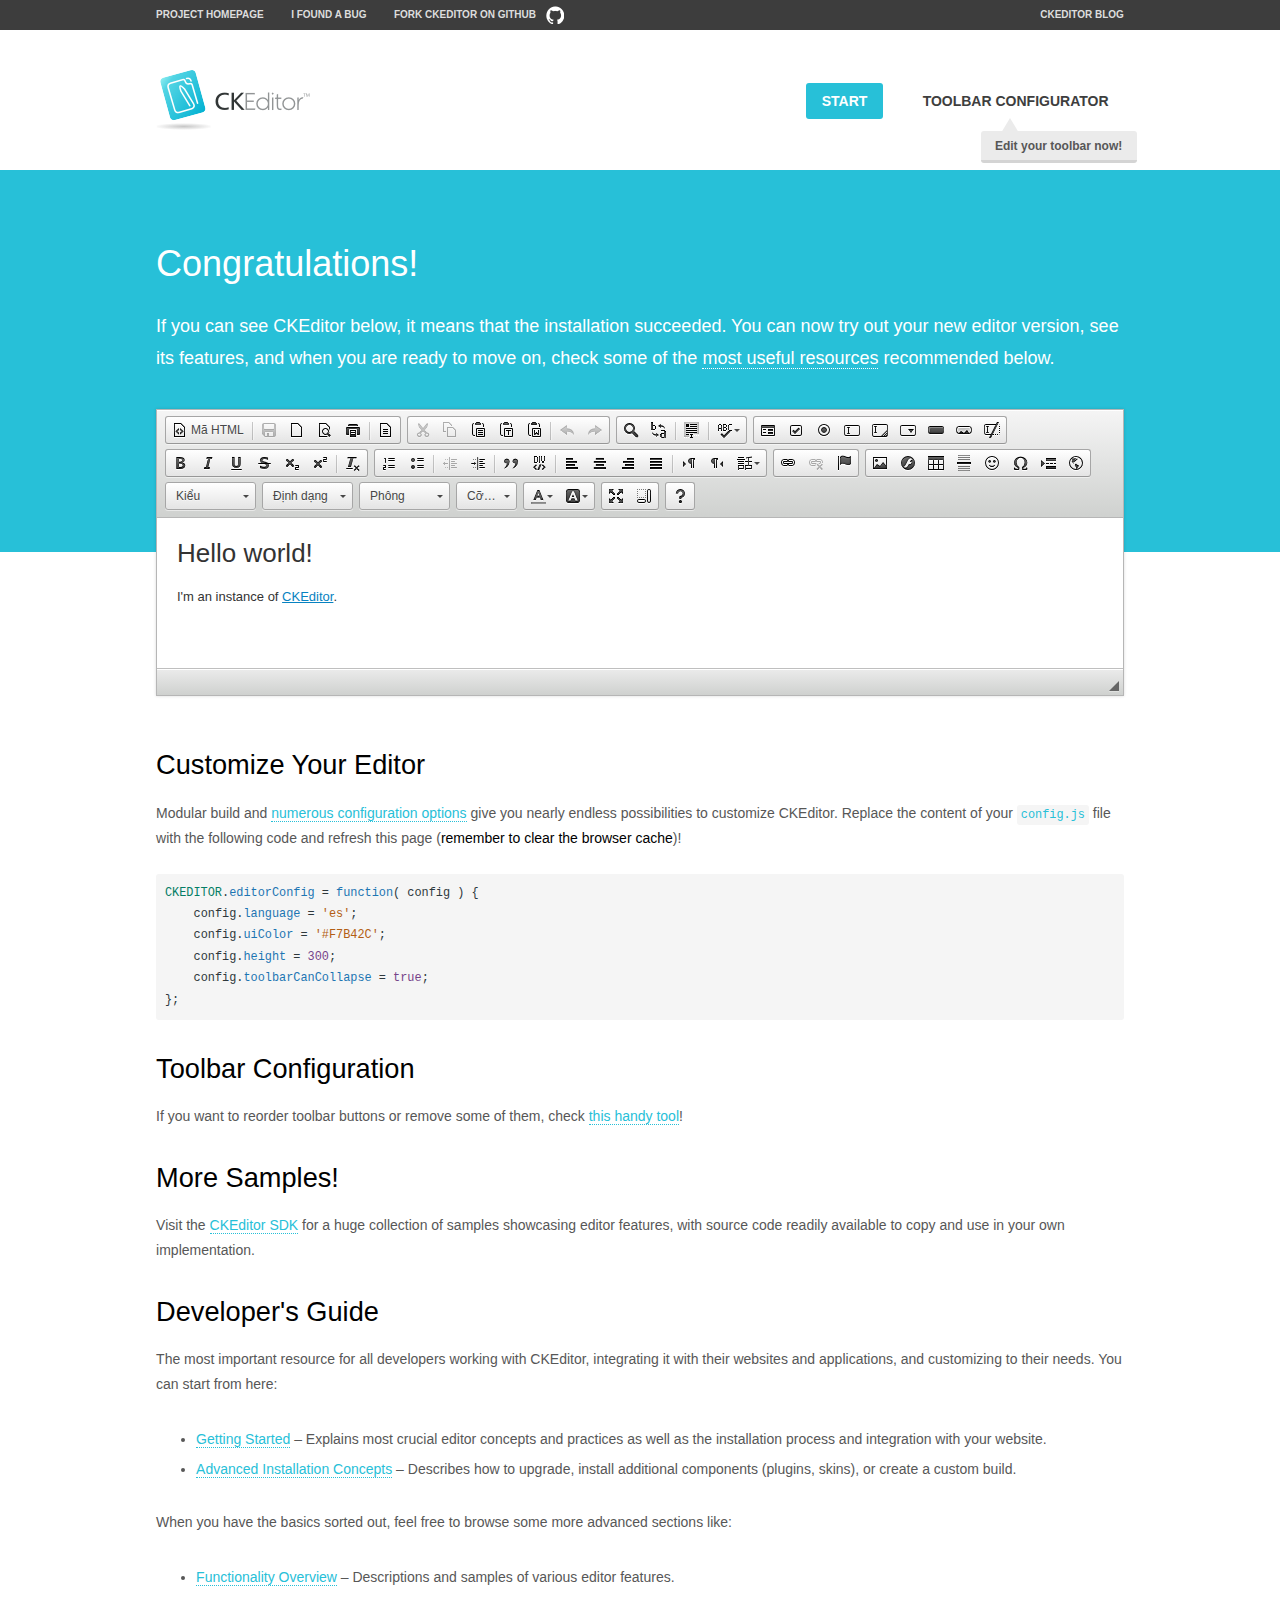
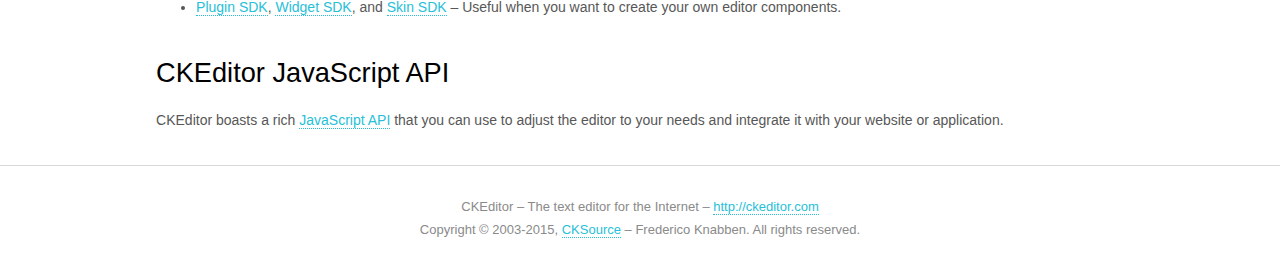
<file: BookTourOnline/BookTourOnline/Assets/Plugin/ckeditor/samples/index.html>
<!DOCTYPE html>
<!--
Copyright (c) 2003-2015, CKSource - Frederico Knabben. All rights reserved.
For licensing, see LICENSE.md or http://ckeditor.com/license
-->
<html>
<head>
	<meta charset="utf-8">
	<title>CKEditor Sample</title>
	<script src="../ckeditor.js"></script>
	<script src="js/sample.js"></script>
	<link rel="stylesheet" href="css/samples.css">
	<link rel="stylesheet" href="toolbarconfigurator/lib/codemirror/neo.css">
</head>
<body id="main">

<nav class="navigation-a">
	<div class="grid-container">
		<ul class="navigation-a-left grid-width-70">
			<li><a href="http://ckeditor.com">Project Homepage</a></li>
			<li><a href="http://dev.ckeditor.com/">I found a bug</a></li>
			<li><a href="http://github.com/ckeditor/ckeditor-dev" class="icon-pos-right icon-navigation-a-github">Fork CKEditor on GitHub</a></li>
		</ul>
		<ul class="navigation-a-right grid-width-30">
			<li><a href="http://ckeditor.com/blog-list">CKEditor Blog</a></li>
		</ul>
	</div>
</nav>

<header class="header-a">
	<div class="grid-container">
		<h1 class="header-a-logo grid-width-30">
			<a href="index.html"><img src="img/logo.png" alt="CKEditor Sample"></a>
		</h1>

		<nav class="navigation-b grid-width-70">
			<ul>
				<li><a href="index.html" class="button-a button-a-background">Start</a></li>
				<li><a href="toolbarconfigurator/index.html" class="button-a">Toolbar configurator <span class="balloon-a balloon-a-nw">Edit your toolbar now!</span></a></li>
			</ul>
		</nav>
	</div>
</header>

<main>
	<div class="adjoined-top">
		<div class="grid-container">
			<div class="content grid-width-100">
				<h1>Congratulations!</h1>
				<p>
					If you can see CKEditor below, it means that the installation succeeded.
					You can now try out your new editor version, see its features, and when you are ready to move on, check some of the <a href="#sample-customize">most useful resources</a> recommended below.
				</p>
			</div>
		</div>
	</div>
	<div class="adjoined-bottom">
		<div class="grid-container">
			<div class="grid-width-100">
				<div id="editor">
					<h1>Hello world!</h1>
					<p>I'm an instance of <a href="http://ckeditor.com">CKEditor</a>.</p>
				</div>
			</div>
		</div>
	</div>

	<div class="grid-container">
		<div class="content grid-width-100">
			<section id="sample-customize">
				<h2>Customize Your Editor</h2>
				<p>Modular build and <a href="http://docs.ckeditor.com/#!/guide/dev_configuration">numerous configuration options</a> give you nearly endless possibilities to customize CKEditor. Replace the content of your <code><a href="../config.js">config.js</a></code> file with the following code and refresh this page (<strong>remember to clear the browser cache</strong>)!</p>
		<pre class="cm-s-neo CodeMirror"><code><span style="padding-right: 0.1px;"><span class="cm-variable">CKEDITOR</span>.<span class="cm-property">editorConfig</span> <span class="cm-operator">=</span> <span class="cm-keyword">function</span>( <span class="cm-def">config</span> ) {</span>
<span style="padding-right: 0.1px;"><span class="cm-tab">	</span><span class="cm-variable-2">config</span>.<span class="cm-property">language</span> <span class="cm-operator">=</span> <span class="cm-string">'es'</span>;</span>
<span style="padding-right: 0.1px;"><span class="cm-tab">	</span><span class="cm-variable-2">config</span>.<span class="cm-property">uiColor</span> <span class="cm-operator">=</span> <span class="cm-string">'#F7B42C'</span>;</span>
<span style="padding-right: 0.1px;"><span class="cm-tab">	</span><span class="cm-variable-2">config</span>.<span class="cm-property">height</span> <span class="cm-operator">=</span> <span class="cm-number">300</span>;</span>
<span style="padding-right: 0.1px;"><span class="cm-tab">	</span><span class="cm-variable-2">config</span>.<span class="cm-property">toolbarCanCollapse</span> <span class="cm-operator">=</span> <span class="cm-atom">true</span>;</span>
<span style="padding-right: 0.1px;">};</span></code></pre>
			</section>

			<section>
				<h2>Toolbar Configuration</h2>
				<p>If you want to reorder toolbar buttons or remove some of them, check <a href="toolbarconfigurator/index.html">this handy tool</a>!</p>
			</section>

			<section>
				<h2>More Samples!</h2>
				<p>Visit the <a href="http://sdk.ckeditor.com">CKEditor SDK</a> for a huge collection of samples showcasing editor features, with source code readily available to copy and use in your own implementation.</p>
			</section>

			<section>
				<h2>Developer's Guide</h2>
				<p>The most important resource for all developers working with CKEditor, integrating it with their websites and applications, and customizing to their needs. You can start from here:</p>
				<ul>
					<li><a href="http://docs.ckeditor.com/#!/guide/dev_installation">Getting Started</a> &ndash; Explains most crucial editor concepts and practices as well as the installation process and integration with your website.</li>
					<li><a href="http://docs.ckeditor.com/#!/guide/dev_advanced_installation">Advanced Installation Concepts</a> &ndash; Describes how to upgrade, install additional components (plugins, skins), or create a custom build.</li>
				</ul>
					<p>When you have the basics sorted out, feel free to browse some more advanced sections like:</p>
				<ul>
					<li><a href="http://docs.ckeditor.com/#!/guide/dev_features">Functionality Overview</a> &ndash; Descriptions and samples of various editor features.</li>
					<li><a href="http://docs.ckeditor.com/#!/guide/plugin_sdk_intro">Plugin SDK</a>, <a href="http://docs.ckeditor.com/#!/guide/widget_sdk_intro">Widget SDK</a>, and <a href="http://docs.ckeditor.com/#!/guide/skin_sdk_intro">Skin SDK</a> &ndash; Useful when you want to create your own editor components.</li>
				</ul>
			</section>

			<section>
				<h2>CKEditor JavaScript API</h2>
				<p>CKEditor boasts a rich <a href="http://docs.ckeditor.com/#!/api">JavaScript API</a> that you can use to adjust the editor to your needs and integrate it with your website or application.</p>
			</section>
		</div>
	</div>
</main>

<footer class="footer-a grid-container">
	<div class="grid-container">
		<p class="grid-width-100">
			CKEditor &ndash; The text editor for the Internet &ndash; <a class="samples" href="http://ckeditor.com/">http://ckeditor.com</a>
		</p>
		<p class="grid-width-100" id="copy">
			Copyright &copy; 2003-2015, <a class="samples" href="http://cksource.com/">CKSource</a> &ndash; Frederico Knabben. All rights reserved.
		</p>
	</div>
</footer>
<script>
	initSample();
</script>

</body>
</html>
</file>
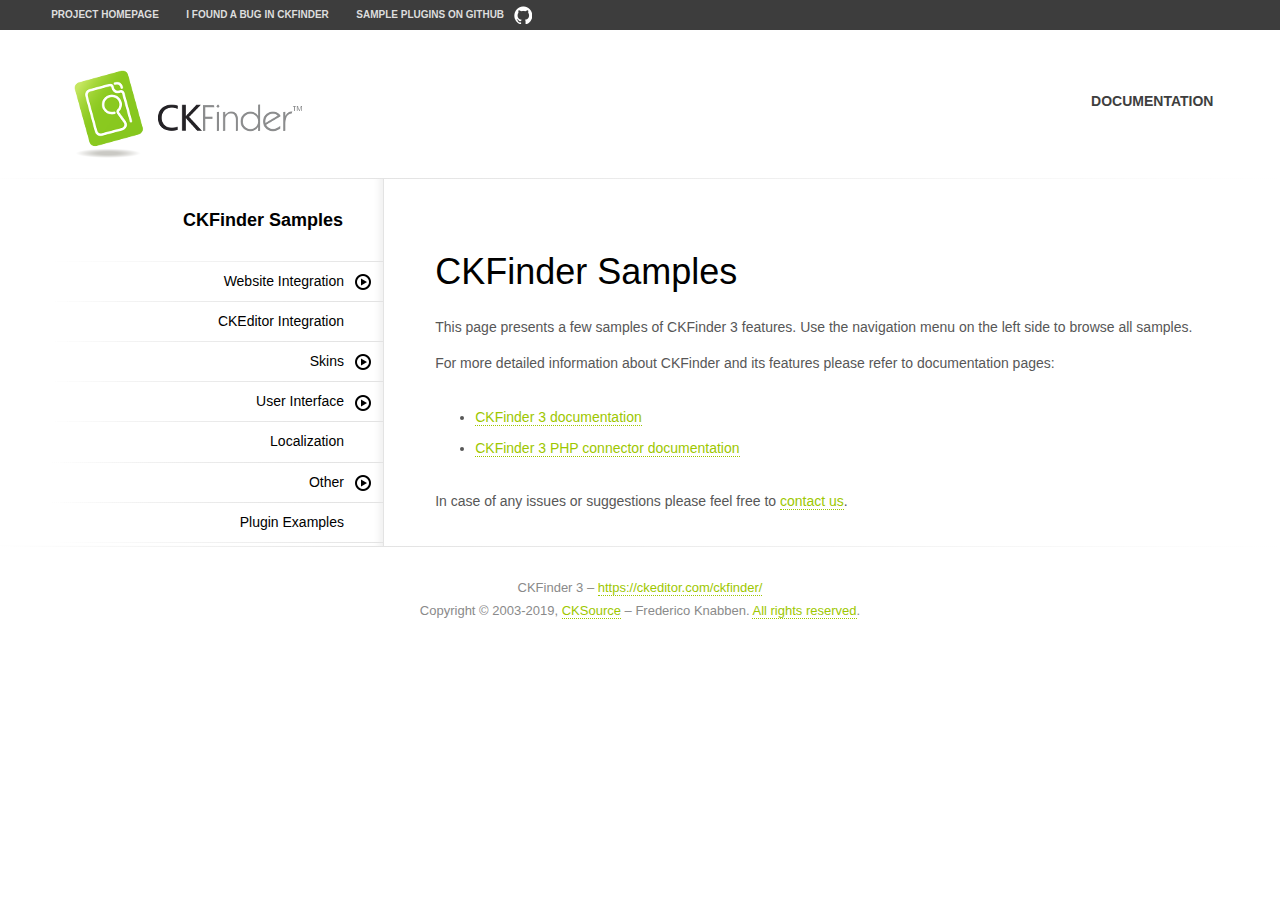
<file: BookTourOnline/packages/CKSource.CKFinder.3.5.2/Content/CKFinderScripts/samples/index.html>
<!DOCTYPE html>
<!--
Copyright (c) 2007-2019, CKSource - Frederico Knabben. All rights reserved.
For licensing, see LICENSE.html or https://ckeditor.com/sales/license/ckfinder
-->
<html>
<head>
	<meta charset="utf-8">
	<title>CKFinder 3 Samples</title>
	<meta name="viewport" content="width=device-width, initial-scale=1">
	<!--[if lt IE 9]>
	<script src="js/html5shiv.min.js"></script>
	<![endif]-->
	<link href="css/sample.css" rel="stylesheet">
<body>
<header class="header-a">
	<div class="grid-container">
		<h1 class="header-a-logo grid-width-30">
			<a href="index.html"><img src="img/logo.png" alt="CKFinder Logo"></a>
		</h1>
		<nav class="navigation-b grid-width-70">
			<ul>
				<li><a href="https://ckeditor.com/docs/ckfinder/ckfinder3/" class="button-a">Documentation</a></li>
			</ul>
		</nav>
	</div>
</header>
<main class="grid-container">
	<nav class="tree-a tree-a-layout grid-width-30">
		<h1>CKFinder Samples</h1>
		<h2>Website Integration</h2>
		<ul>
			<li><a href="widget.html">Widget</a></li>
			<li><a href="popups.html">Popup</a></li>
			<li><a href="modals.html">Modal</a></li>
			<li><a href="full-page.html">Full Page</a></li>
		</ul>
		<h2 class="tree-a-no-sub"><a href="ckeditor.html">CKEditor Integration</a></h2>
		<h2>Skins</h2>
		<ul>
			<li><a href="skins-neko.html">Neko</a></li>
			<li><a href="skins-moono.html">Moono</a></li>
			<li><a href="skins-jquery-mobile.html">jQuery Mobile</a></li>
		</ul>
		<h2>User Interface</h2>
		<ul>
			<li><a href="user-interface-default.html">Default</a></li>
			<li><a href="user-interface-compact.html">Compact</a></li>
			<li><a href="user-interface-mobile.html">Mobile</a></li>
			<li><a href="user-interface-listview.html">List View</a></li>
		</ul>
		<h2 class="tree-a-no-sub"><a href="localization.html">Localization</a></h2>
		<h2>Other</h2>
		<ul>
			<li><a href="other-read-only.html">Read-only Mode</a></li>
			<li><a href="other-custom-configuration.html">Custom Configuration</a></li>
		</ul>
		<h2 class="tree-a-no-sub"><a href="plugin-examples.html">Plugin Examples</a></h2>
	</nav>
	<section class="content grid-width-70">
		<h1>CKFinder Samples</h1>
		<p>This page presents a few samples of CKFinder 3 features. Use the navigation menu on the left side to browse all samples.</p>
		<p>For more detailed information about CKFinder and its features please refer to documentation pages:</p>
		<ul>
			<li><a href="https://ckeditor.com/docs/ckfinder/ckfinder3/">CKFinder 3 documentation</a></li>
			<li><a href="https://ckeditor.com/docs/ckfinder/ckfinder3-php/">CKFinder 3 PHP connector documentation</a></li>
		</ul>
		<p>In case of any issues or suggestions please feel free to <a href="http://cksource.com/contact">contact us</a>.</p>
	</section>
</main>
<footer class="footer-a grid-container">
	<div class="grid-container">
		<p class="grid-width-100">
			CKFinder 3 &ndash; <a href="https://ckeditor.com/ckfinder/">https://ckeditor.com/ckfinder/</a>
		</p>
		<p class="grid-width-100">
			Copyright &copy; 2003-2019, <a class="samples" href="http://cksource.com/">CKSource</a> &ndash; Frederico
			Knabben. <a href="https://ckeditor.com/sales/license/ckfinder">All rights reserved</a>.
		</p>
	</div>
</footer>
<nav class="navigation-a">
	<div class="grid-container">
		<ul class="navigation-a-left grid-width-70">
			<li><a href="https://ckeditor.com/ckfinder/">Project Homepage</a></li>
			<li class="global-is-mobile-hidden"><a href="https://github.com/ckfinder/ckfinder/issues">I found a bug in CKFinder</a></li>
			<li class="global-is-mobile-hidden"><a class="icon-pos-right icon-navigation-a-github" href="https://github.com/ckfinder/ckfinder-docs-samples">Sample Plugins on GitHub</a></li>
		</ul>
	</div>
</nav>

<script src="js/sf.js"></script>
<script src="js/tree-a.js"></script>

</body>
</html>
</file>
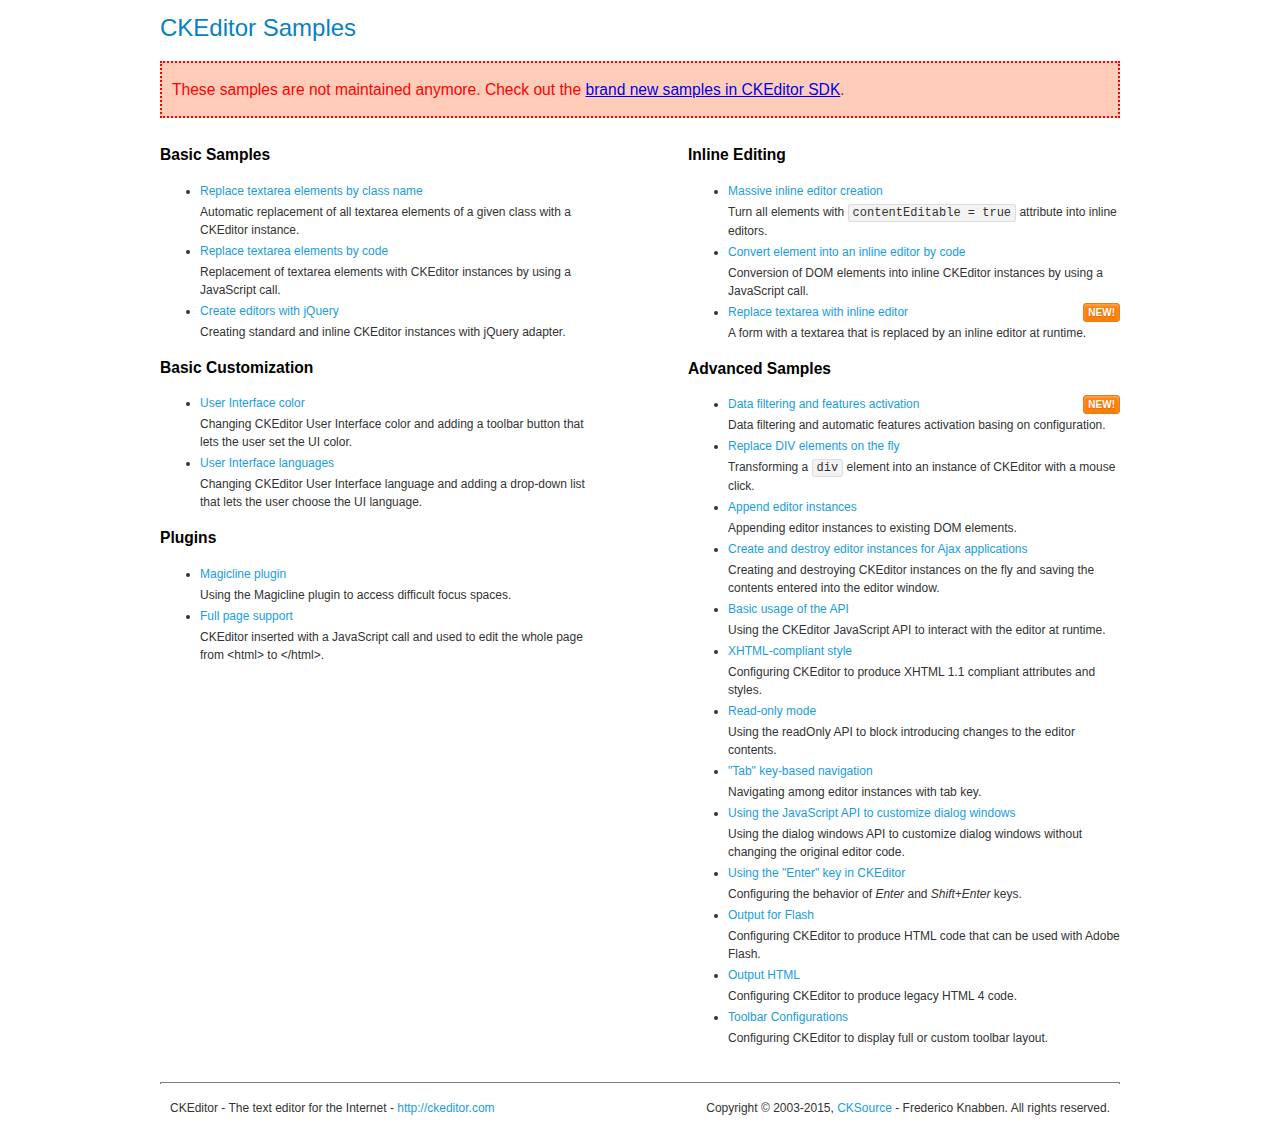
<file: BookTourOnline/BookTourOnline/Assets/Plugin/ckeditor/samples/old/index.html>
<!DOCTYPE html>
<!--
Copyright (c) 2003-2015, CKSource - Frederico Knabben. All rights reserved.
For licensing, see LICENSE.md or http://ckeditor.com/license
-->
<html>
<head>
	<meta charset="utf-8">
	<title>CKEditor Samples</title>
	<link rel="stylesheet" href="sample.css">
</head>
<body>
	<h1 class="samples">
		CKEditor Samples
	</h1>
	<div class="warning deprecated">
		These samples are not maintained anymore. Check out the <a href="http://sdk.ckeditor.com/">brand new samples in CKEditor SDK</a>.
	</div>
	<div class="twoColumns">
		<div class="twoColumnsLeft">
			<h2 class="samples">
				Basic Samples
			</h2>
			<dl class="samples">
				<dt><a class="samples" href="replacebyclass.html">Replace textarea elements by class name</a></dt>
				<dd>Automatic replacement of all textarea elements of a given class with a CKEditor instance.</dd>

				<dt><a class="samples" href="replacebycode.html">Replace textarea elements by code</a></dt>
				<dd>Replacement of textarea elements with CKEditor instances by using a JavaScript call.</dd>

				<dt><a class="samples" href="jquery.html">Create editors with jQuery</a></dt>
				<dd>Creating standard and inline CKEditor instances with jQuery adapter.</dd>
			</dl>

			<h2 class="samples">
				Basic Customization
			</h2>
			<dl class="samples">
				<dt><a class="samples" href="uicolor.html">User Interface color</a></dt>
				<dd>Changing CKEditor User Interface color and adding a toolbar button that lets the user set the UI color.</dd>

				<dt><a class="samples" href="uilanguages.html">User Interface languages</a></dt>
				<dd>Changing CKEditor User Interface language and adding a drop-down list that lets the user choose the UI language.</dd>
			</dl>


			<h2 class="samples">Plugins</h2>
<dl class="samples">
<dt><a class="samples" href="magicline/magicline.html">Magicline plugin</a></dt>
<dd>Using the Magicline plugin to access difficult focus spaces.</dd>

<dt><a class="samples" href="wysiwygarea/fullpage.html">Full page support</a></dt>
<dd>CKEditor inserted with a JavaScript call and used to edit the whole page from &lt;html&gt; to &lt;/html&gt;.</dd>
</dl>
		</div>
		<div class="twoColumnsRight">
			<h2 class="samples">
				Inline Editing
			</h2>
			<dl class="samples">
				<dt><a class="samples" href="inlineall.html">Massive inline editor creation</a></dt>
				<dd>Turn all elements with <code>contentEditable = true</code> attribute into inline editors.</dd>

				<dt><a class="samples" href="inlinebycode.html">Convert element into an inline editor by code</a></dt>
				<dd>Conversion of DOM elements into inline CKEditor instances by using a JavaScript call.</dd>

				<dt><a class="samples" href="inlinetextarea.html">Replace textarea with inline editor</a> <span class="new">New!</span></dt>
				<dd>A form with a textarea that is replaced by an inline editor at runtime.</dd>

				
			</dl>

			<h2 class="samples">
				Advanced Samples
			</h2>
			<dl class="samples">
				<dt><a class="samples" href="datafiltering.html">Data filtering and features activation</a> <span class="new">New!</span></dt>
				<dd>Data filtering and automatic features activation basing on configuration.</dd>

				<dt><a class="samples" href="divreplace.html">Replace DIV elements on the fly</a></dt>
				<dd>Transforming a <code>div</code> element into an instance of CKEditor with a mouse click.</dd>

				<dt><a class="samples" href="appendto.html">Append editor instances</a></dt>
				<dd>Appending editor instances to existing DOM elements.</dd>

				<dt><a class="samples" href="ajax.html">Create and destroy editor instances for Ajax applications</a></dt>
				<dd>Creating and destroying CKEditor instances on the fly and saving the contents entered into the editor window.</dd>

				<dt><a class="samples" href="api.html">Basic usage of the API</a></dt>
				<dd>Using the CKEditor JavaScript API to interact with the editor at runtime.</dd>

				<dt><a class="samples" href="xhtmlstyle.html">XHTML-compliant style</a></dt>
				<dd>Configuring CKEditor to produce XHTML 1.1 compliant attributes and styles.</dd>

				<dt><a class="samples" href="readonly.html">Read-only mode</a></dt>
				<dd>Using the readOnly API to block introducing changes to the editor contents.</dd>

				<dt><a class="samples" href="tabindex.html">"Tab" key-based navigation</a></dt>
				<dd>Navigating among editor instances with tab key.</dd>


				
<dt><a class="samples" href="dialog/dialog.html">Using the JavaScript API to customize dialog windows</a></dt>
<dd>Using the dialog windows API to customize dialog windows without changing the original editor code.</dd>

<dt><a class="samples" href="enterkey/enterkey.html">Using the &quot;Enter&quot; key in CKEditor</a></dt>
<dd>Configuring the behavior of <em>Enter</em> and <em>Shift+Enter</em> keys.</dd>

<dt><a class="samples" href="htmlwriter/outputforflash.html">Output for Flash</a></dt>
<dd>Configuring CKEditor to produce HTML code that can be used with Adobe Flash.</dd>

<dt><a class="samples" href="htmlwriter/outputhtml.html">Output HTML</a></dt>
<dd>Configuring CKEditor to produce legacy HTML 4 code.</dd>

<dt><a class="samples" href="toolbar/toolbar.html">Toolbar Configurations</a></dt>
<dd>Configuring CKEditor to display full or custom toolbar layout.</dd>

			</dl>
		</div>
	</div>
	<div id="footer">
		<hr>
		<p>
			CKEditor - The text editor for the Internet - <a class="samples" href="http://ckeditor.com/">http://ckeditor.com</a>
		</p>
		<p id="copy">
			Copyright &copy; 2003-2015, <a class="samples" href="http://cksource.com/">CKSource</a> - Frederico Knabben. All rights reserved.
		</p>
	</div>
</body>
</html>
</file>
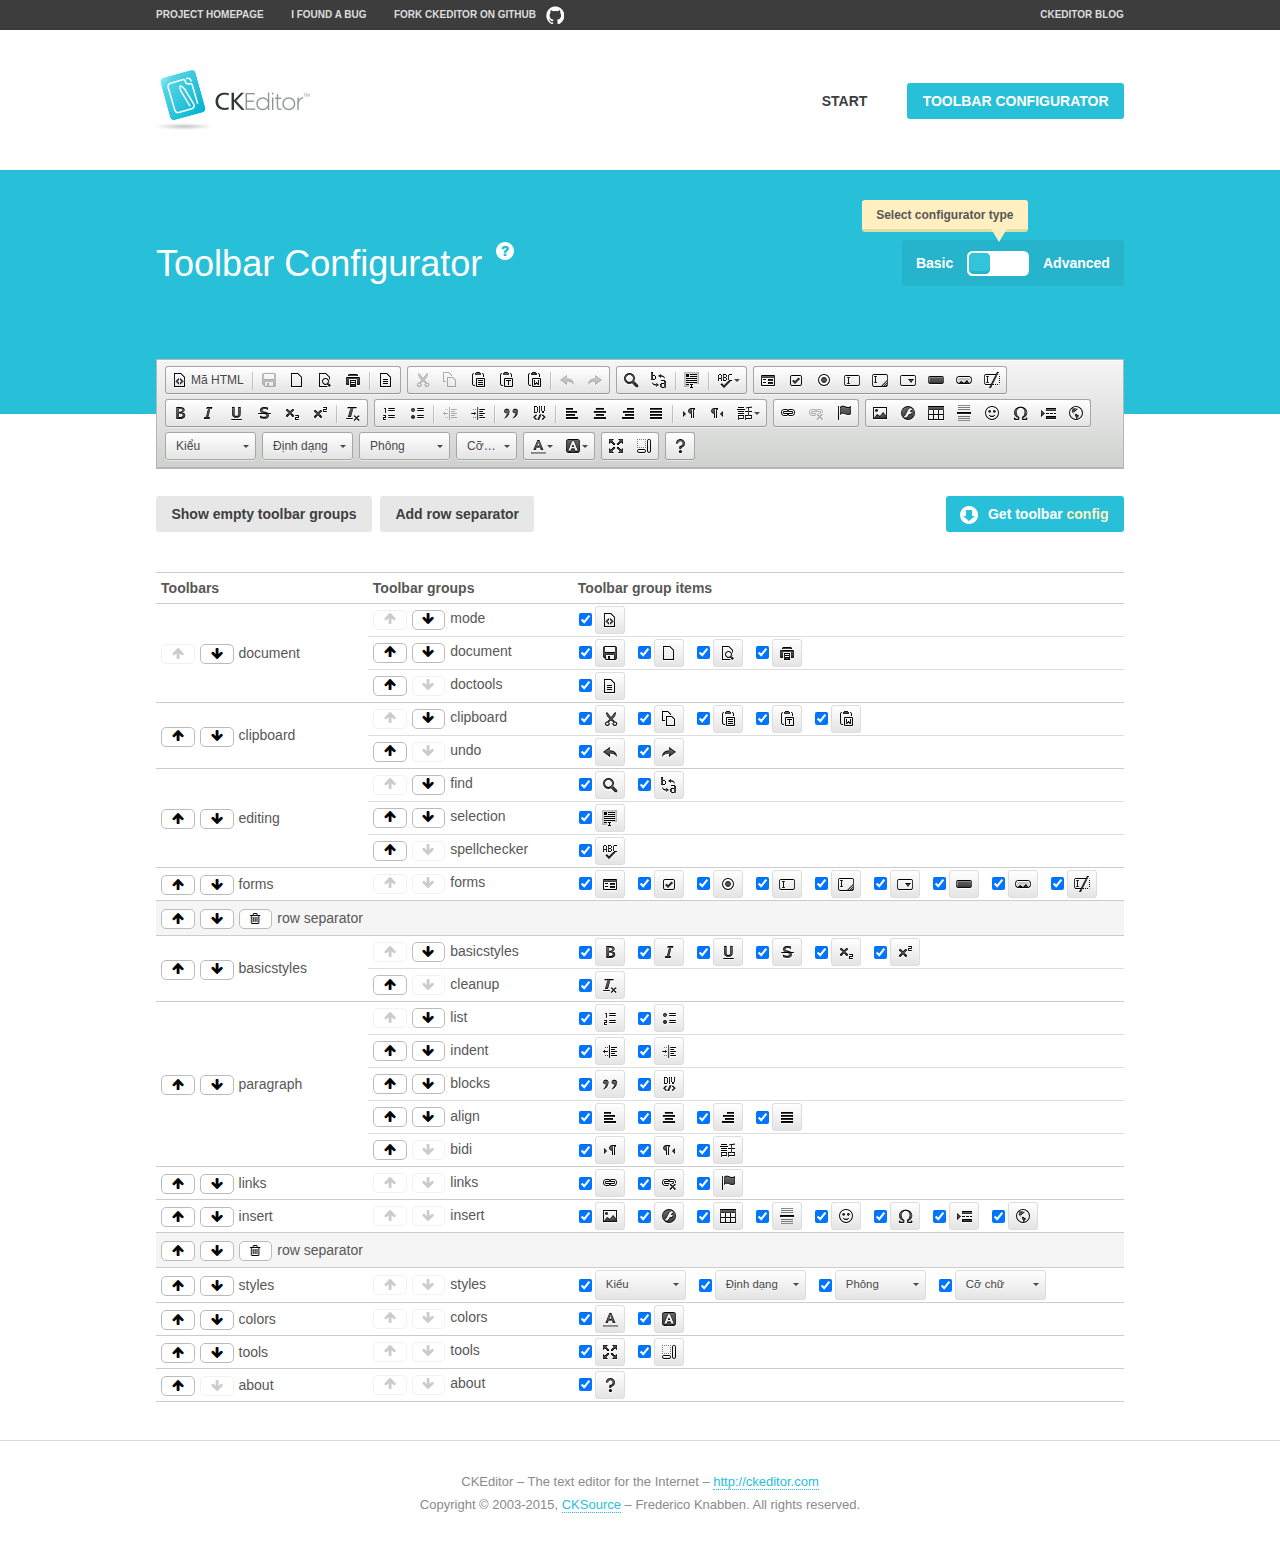
<file: BookTourOnline/BookTourOnline/Assets/Plugin/ckeditor/samples/toolbarconfigurator/index.html>
<!DOCTYPE html>
<!--
Copyright (c) 2003-2015, CKSource - Frederico Knabben. All rights reserved.
For licensing, see LICENSE.md or http://ckeditor.com/license
-->
<!--[if IE 8]><html class="ie8"><![endif]-->
<!--[if gt IE 8]><html><![endif]-->
<!--[if !IE]><!--><html><!--<![endif]-->
<head>
	<meta charset="utf-8">
	<title>Toolbar Configurator</title>
	<script src="../../ckeditor.js"></script>
	<script>
		if ( CKEDITOR.env.ie && CKEDITOR.env.version < 9 )
			CKEDITOR.tools.enableHtml5Elements( document );
	</script>
	<link rel="stylesheet" href="lib/codemirror/codemirror.css">
	<link rel="stylesheet" href="lib/codemirror/show-hint.css">
	<link rel="stylesheet" href="lib/codemirror/neo.css">
	<link rel="stylesheet" href="css/fontello.css">
	<link rel="stylesheet" href="../css/samples.css">
</head>
<body id="toolbar">

<nav class="navigation-a">
	<div class="grid-container">
		<ul class="navigation-a-left grid-width-70">
			<li><a href="http://ckeditor.com">Project Homepage</a></li>
			<li><a href="http://dev.ckeditor.com/">I found a bug</a></li>
			<li><a href="http://github.com/ckeditor/ckeditor-dev" class="icon-pos-right icon-navigation-a-github">Fork CKEditor on GitHub</a></li>
		</ul>
		<ul class="navigation-a-right grid-width-30">
			<li><a href="http://ckeditor.com/blog-list">CKEditor Blog</a></li>
		</ul>
	</div>
</nav>

<header class="header-a">
	<div class="grid-container">
		<h1 class="header-a-logo grid-width-30">
			<a href="../index.html"><img src="../img/logo.png" alt="CKEditor Logo"></a>
		</h1>
		<nav class="navigation-b grid-width-70">
			<ul>
				<li><a href="../index.html"  class="button-a">Start</a></li>
				<li><a href="index.html"  class="button-a button-a-background">Toolbar configurator</a></li>
			</ul>
		</nav>
	</div>
</header>

<main>
	<div class="adjoined-top">
		<div class="grid-container">
			<div class="content grid-width-100">
				<div class="grid-container-nested">
					<h1 class="grid-width-60">
						Toolbar Configurator
						<a href="#help-content" type="button" title="Configurator help" id="help" class="button-a button-a-background button-a-no-text icon-pos-left icon-question-mark">Help</a>
					</h1>

					<div class="grid-width-40 grid-switch-magic">
						<div class="switch">
							<span class="balloon-a balloon-a-se">Select configurator type</span>
							<input type="radio" name="radio" data-num="1" id="radio-basic" />
							<input type="radio" name="radio" data-num="2" id="radio-advanced" />
							<label data-for="1" for="radio-basic">Basic</label>
							<span class="switch-inner">
								<span class="handler"></span>
							</span>
							<label data-for="2" for="radio-advanced">Advanced</label>
						</div>
					</div>
				</div>
			</div>
		</div>
	</div>
	<div class="adjoined-bottom">
		<div class="grid-container">
			<div class="grid-width-100">
				<div class="editors-container">
					<div id="editor-basic"></div>
					<div id="editor-advanced"></div>
				</div>
			</div>
		</div>
	</div>

	<div class="grid-container configurator">
		<div class="content grid-width-100">
			<div class="configurator">
				<div>
					<div id="toolbarModifierWrapper"></div>
				</div>
			</div>
		</div>
	</div>

	<div id="help-content">
		<div class="grid-container">
			<div class="grid-width-100">
				<h2>What Am I Doing Here?</h2>

				<div class="grid-container grid-container-nested">
					<div class="basic">
						<div class="grid-width-50">
							<p>Arrange <a href="http://docs.ckeditor.com/#!/api/CKEDITOR.config-cfg-toolbarGroups">toolbar groups</a>, toggle <a href="http://docs.ckeditor.com/#!/api/CKEDITOR.config-cfg-removeButtons">button visibility</a> according to your needs and get your toolbar configuration.</p>
							<p>You can replace the content of the <a href="../../config.js"><code>config.js</code></a> file with the generated configuration. If you already set some configuration options you will need to merge both configurations.</p>
						</div>
						<div class="grid-width-50">
							<p>Read more about different ways of <a href="http://docs.ckeditor.com/#!/guide/dev_configuration">setting configuration</a> and do not forget about <strong>clearing browser cache</strong>.</p>
							<p>Arranging toolbar groups is the recommended way of configuring the toolbar, but if you need more freedom you can use the <a href="#advanced">advanced configurator</a>.</p>
						</div>
					</div>
					<div class="advanced" style="display: none;">
						<div class="grid-width-50">
							<p>With this code editor you can edit your <a href="http://docs.ckeditor.com/#!/api/CKEDITOR.config-cfg-toolbar">toolbar configuration</a> live.</p>
							<p>You can replace the content of the <a href="../../config.js"><code>config.js</code></a> file with the generated configuration. If you already set some configuration options you will need to merge both configurations.</p>
						</div>
						<div class="grid-width-50">
							<p>Read more about different ways of <a href="http://docs.ckeditor.com/#!/guide/dev_configuration">setting configuration</a> and do not forget about <strong>clearing browser cache</strong>.</p>
						</div>
					</div>
				</div>

				<p class="grid-container grid-container-nested">
					<button type="button" class="help-content-close grid-width-100 button-a button-a-background">Got it. Let's play!</button>
				</p>
			</div>
		</div>
	</div>
</main>

<footer class="footer-a grid-container">
	<p class="grid-width-100">
		CKEditor &ndash; The text editor for the Internet &ndash; <a class="samples" href="http://ckeditor.com/">http://ckeditor.com</a>
	</p>
	<p class="grid-width-100" id="copy">
		Copyright &copy; 2003-2015, <a class="samples" href="http://cksource.com/">CKSource</a> &ndash; Frederico Knabben. All rights reserved.
	</p>
</footer>

<script src="lib/codemirror/codemirror.js"></script>
<script src="lib/codemirror/javascript.js"></script>
<script src="lib/codemirror/show-hint.js"></script>

<script src="js/fulltoolbareditor.js"></script>
<script src="js/abstracttoolbarmodifier.js"></script>
<script src="js/toolbarmodifier.js"></script>
<script src="js/toolbartextmodifier.js"></script>
<script src="../js/sf.js"></script>

<script>
	( function() {
		'use strict';

		var mode = ( window.location.hash.substr( 1 ) === 'advanced' ) ? 'advanced' : 'basic',
			configuratorSection = CKEDITOR.document.findOne( 'main > .grid-container.configurator' ),
			basicInstruction = CKEDITOR.document.findOne( '#help-content .basic' ),
			advancedInstruction = CKEDITOR.document.findOne( '#help-content .advanced' ),

			// Configurator mode switcher.
			modeSwitchBasic = CKEDITOR.document.getById( 'radio-basic' ),
			modeSwitchAdvanced = CKEDITOR.document.getById( 'radio-advanced' );

		// Initial setup
		function updateSwitcher() {
			if ( mode === 'advanced' ) {
				modeSwitchAdvanced.$.checked = true;
			} else {
				modeSwitchBasic.$.checked = true;
			}
		}

		updateSwitcher();

		CKEDITOR.document.getWindow().on( 'hashchange', function( e ) {
			var hash = window.location.hash.substr( 1 );
			if ( !( hash === 'advanced' || hash === 'basic' ) ) {
				return;
			}
			mode = hash;
			onToolbarsDone( mode );
		} );

		CKEDITOR.document.getWindow().on( 'resize', function() {
			updateToolbar( ( mode === 'basic' ? toolbarModifier : toolbarTextModifier )[ 'editorInstance' ] );
		} );

		function onRefresh( modifier ) {
			modifier = modifier || this;

			if ( mode === 'basic' && modifier instanceof ToolbarConfigurator.ToolbarTextModifier ) {
				return;
			}

			// CodeMirror container becomes visible, so we need to refresh and to avoid rendering problems.
			if ( mode === 'advanced' && modifier instanceof ToolbarConfigurator.ToolbarTextModifier ) {
				modifier.codeContainer.refresh();
			}

			updateToolbar( modifier.editorInstance );
		}

		function updateToolbar( editor ) {
			var editorContainer = editor.container;

			// Not always editor is loaded.
			if ( !editorContainer ) {
				return;
			}

			var displayStyle = editorContainer.getStyle( 'display' );

			editorContainer.setStyle( 'display', 'block' );

			var newHeight = editorContainer.getSize( 'height' );

			var newMarginTop = parseInt( editorContainer.getComputedStyle( 'margin-top' ), 10 );
			newMarginTop = ( isNaN( newMarginTop ) ? 0 : Number( newMarginTop ) );

			var newMarginBottom = parseInt( editorContainer.getComputedStyle( 'margin-bottom' ), 10 );
			newMarginBottom = ( isNaN( newMarginBottom ) ? 0 : Number( newMarginBottom ) );

			var result = newHeight + newMarginTop + newMarginBottom;

			editorContainer.setStyle( 'display', displayStyle );

			editor.container.getAscendant( 'div' ).setStyle( 'height', result + 'px' );
		}

		var toolbarModifier = new ToolbarConfigurator.ToolbarModifier( 'editor-basic' );

		var done = 0;
		toolbarModifier.init( onToolbarInit );
		toolbarModifier.onRefresh = onRefresh;

		CKEDITOR.document.getById( 'toolbarModifierWrapper' ).append( toolbarModifier.mainContainer );

		var toolbarTextModifier = new ToolbarConfigurator.ToolbarTextModifier( 'editor-advanced' );
		toolbarTextModifier.init( onToolbarInit );
		toolbarTextModifier.onRefresh = onRefresh;

		function onToolbarInit() {
			if ( ++done === 2 ) {
				onToolbarsDone();

				positionSticky.watch( CKEDITOR.document.findOne( '.toolbar' ), function() {
					return mode === 'advanced';
				} );
			}
		}

		function onToolbarsDone() {
			if ( mode === 'basic' ) {
				toggleModeBasic( false );
			} else {
				toggleModeAdvanced( false );
			}

			updateSwitcher();

			setTimeout( function() {
				CKEDITOR.document.findOne( '.editors-container' ).addClass( 'active' );
				CKEDITOR.document.findOne( '#toolbarModifierWrapper' ).addClass( 'active' );
			}, 200 );
		}

		CKEDITOR.document.getById( 'toolbarModifierWrapper' ).append( toolbarTextModifier.mainContainer );

		function toogleModeSwitch( onElement, offElement, onModifier, offModifier ) {
			onElement.addClass( 'fancy-button-active' );
			offElement.removeClass( 'fancy-button-active' );

			onModifier.showUI();
			offModifier.hideUI();
		}

		function toggleModeBasic( callOnRefresh ) {
			callOnRefresh = ( callOnRefresh !== false );
			mode = 'basic';
			window.location.hash = '#basic';
			toogleModeSwitch( modeSwitchBasic, modeSwitchAdvanced, toolbarModifier, toolbarTextModifier );

			configuratorSection.removeClass( 'freed-width' );
			basicInstruction.show();
			advancedInstruction.hide();

			callOnRefresh && onRefresh( toolbarModifier );
		}

		function toggleModeAdvanced( callOnRefresh ) {
			callOnRefresh = ( callOnRefresh !== false );
			mode = 'advanced';
			window.location.hash = '#advanced';
			toogleModeSwitch( modeSwitchAdvanced, modeSwitchBasic, toolbarTextModifier, toolbarModifier );

			configuratorSection.addClass( 'freed-width' );
			advancedInstruction.show();
			basicInstruction.hide();

			callOnRefresh && onRefresh( toolbarTextModifier );
		}

		modeSwitchBasic.on( 'click', toggleModeBasic );
		modeSwitchAdvanced.on( 'click', toggleModeAdvanced );

		//
		// Position:sticky for the toolbar.
		//

		// Will make elements behave like they were styled with position:sticky.
		var positionSticky = {
			// Store object: {
			// 		element: CKEDITOR.dom.element, // Element which will float.
			// 		placeholder: CKEDITOR.dom.element, // Placeholder which is place to prevent page bounce.
			// 		isFixed: boolean // Whether element float now.
			// }
			watched: [],

			active: [],

			staticContainer: null,

			init: function() {
				var element = CKEDITOR.dom.element.createFromHtml(
					'<div class="staticContainer">' +
						'<div class="grid-container" >' +
							'<div class="grid-width-100">' +
								'<div class="inner"></div>' +
							'</div>' +
						'</div>' +
					'</div>' );

				this.staticContainer = element.findOne( '.inner' );

				CKEDITOR.document.getBody().append( element );
			},

			watch: function( element, preventFunc ) {
				this.watched.push( {
					element: element,
					placeholder: new CKEDITOR.dom.element( 'div' ),
					isFixed: false,
					preventFunc: preventFunc
				} );
			},

			checkAll: function() {
				for ( var i = 0; i < this.watched.length; i++ ) {
					this.check( this.watched[ i ] );
				}
			},

			check: function( element ) {
				var isFixed = element.isFixed;
				var shouldBeFixed = this.shouldBeFixed( element );

				// Nothing to be done.
				if ( isFixed === shouldBeFixed ) {
					return;
				}

				var placeholder = element.placeholder;

				if ( isFixed ) {
					// Unfixing.

					element.element.insertBefore( placeholder );
					placeholder.remove();

					element.element.removeStyle( 'margin' );

					this.active.splice( CKEDITOR.tools.indexOf( this.active, element ), 1 );

				} else {
					// Fixing.
					placeholder.setStyle( 'width', element.element.getSize( 'width' ) + 'px' );
					placeholder.setStyle( 'height', element.element.getSize( 'height' ) + 'px' );
					placeholder.setStyle( 'margin-bottom', element.element.getComputedStyle( 'margin-bottom' ) );
					placeholder.setStyle( 'display', element.element.getComputedStyle( 'display' ) );
					placeholder.insertAfter( element.element );

					this.staticContainer.append( element.element );

					this.active.push( element );
				}

				element.isFixed = !element.isFixed;
			},

			shouldBeFixed: function( element ) {
				if ( element.preventFunc && element.preventFunc() ) {
					return false;
				}

				// If element is already fixed we are checking it's placeholder.
				var related = ( element.isFixed ? element.placeholder : element.element ),
					clientRect = related.$.getBoundingClientRect(),
					staticHeight = this.staticContainer.getSize('height' ),
					elemHeight = element.element.getSize( 'height' );

				if ( element.isFixed ) {
					return ( clientRect.top + elemHeight < staticHeight );
				} else {
					return ( clientRect.top < staticHeight );
				}
			}
		};

		positionSticky.init();

		CKEDITOR.document.getWindow().on( 'scroll',
			new CKEDITOR.tools.eventsBuffer( 100, positionSticky.checkAll, positionSticky ).input
		);

		// Make the toolbar sticky.
		positionSticky.watch( CKEDITOR.document.findOne( '.editors-container' ) );

		// Help button and help-content.
		( function() {
			var helpButton = CKEDITOR.document.getById( 'help' ),
				helpContent = CKEDITOR.document.getById( 'help-content' );

			// Don't show help button on IE8 because it's unsupported by Pico Modal.
			if ( CKEDITOR.env.ie && CKEDITOR.env.version == 8 ) {
				helpButton.hide();
			} else {
				// Display help modal when the button is clicked.
				helpButton.on( 'click', function( evt ) {
					SF.modal( {
						// Clone modal content from DOM.
						content: helpContent.getHtml(),

						afterCreate: function( modal ) {
							// Enable modal content button to close the modal.
							new CKEDITOR.dom.element( modal.modalElem() ).findOne( '.help-content-close' ).once( 'click', modal.close );
						}
					} ).show();
				} );
			}
		} )();
	} )();
</script>
</body>
</html>
</file>
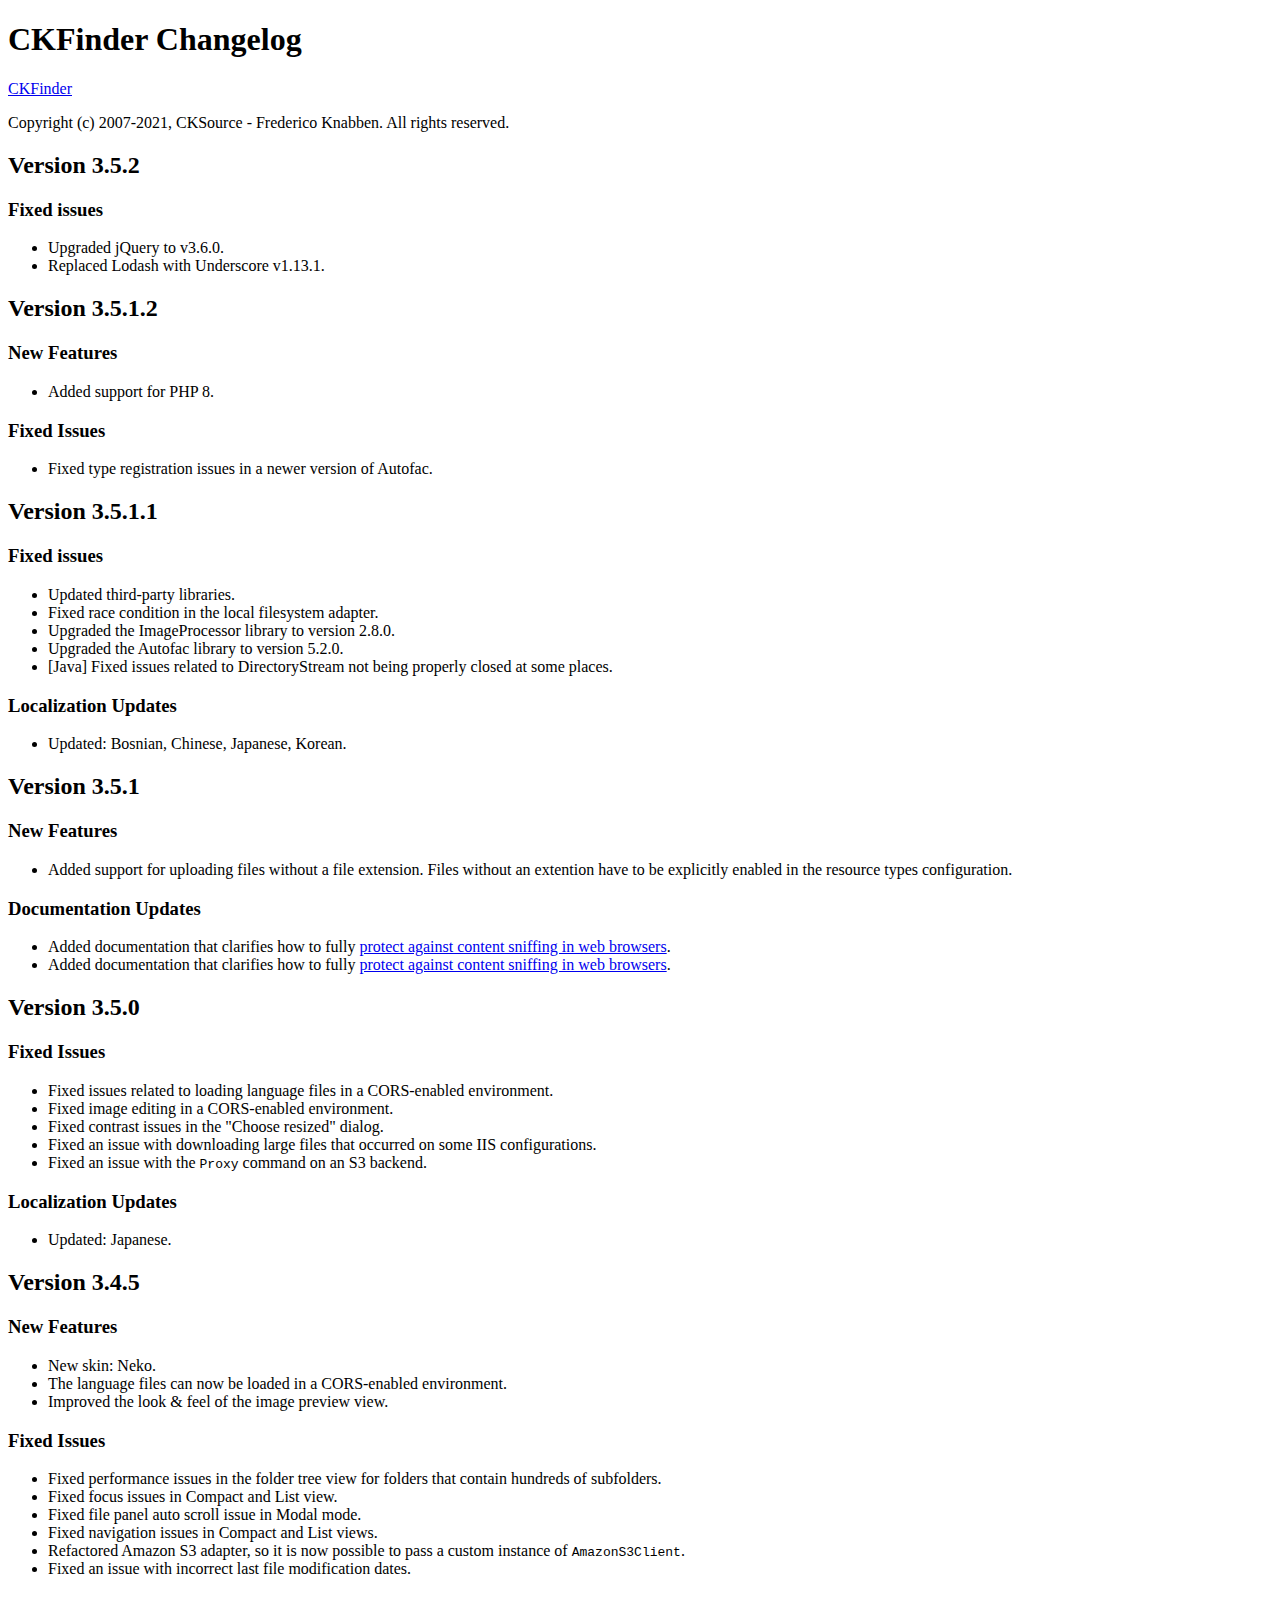
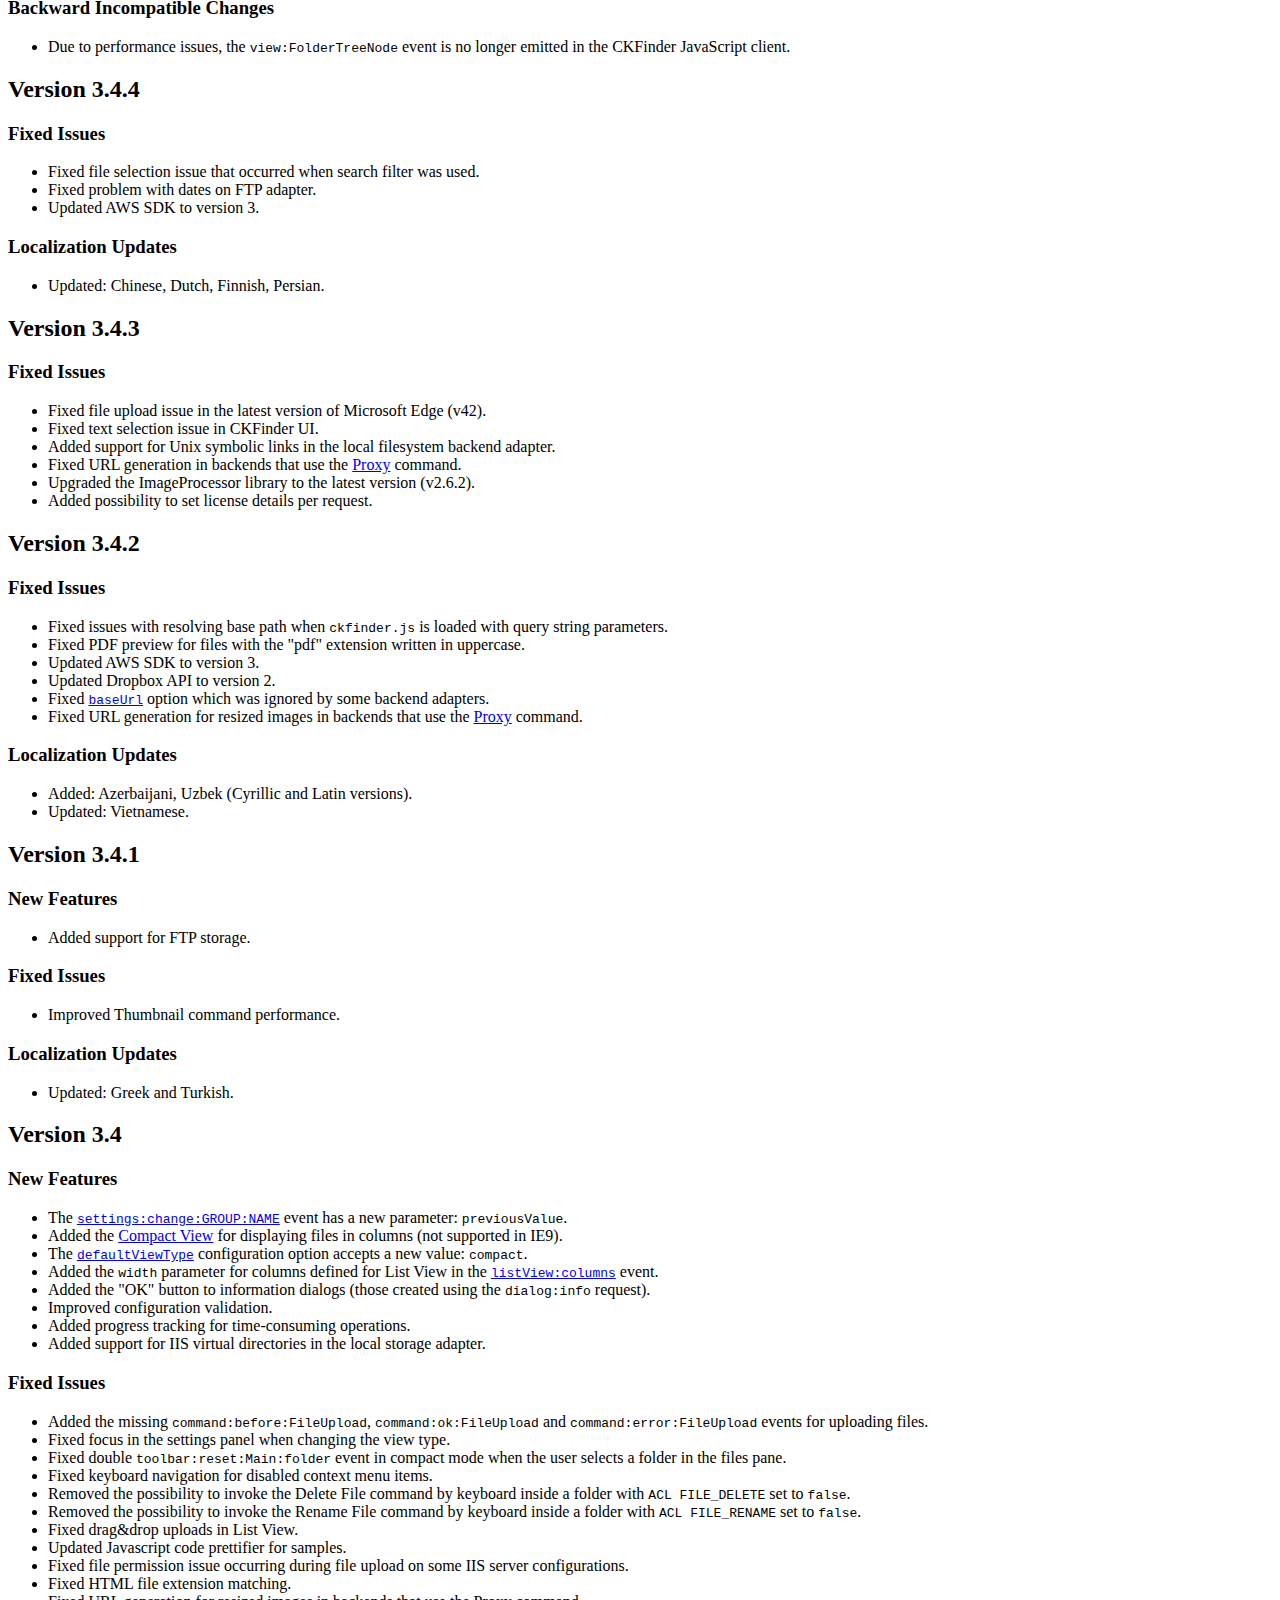
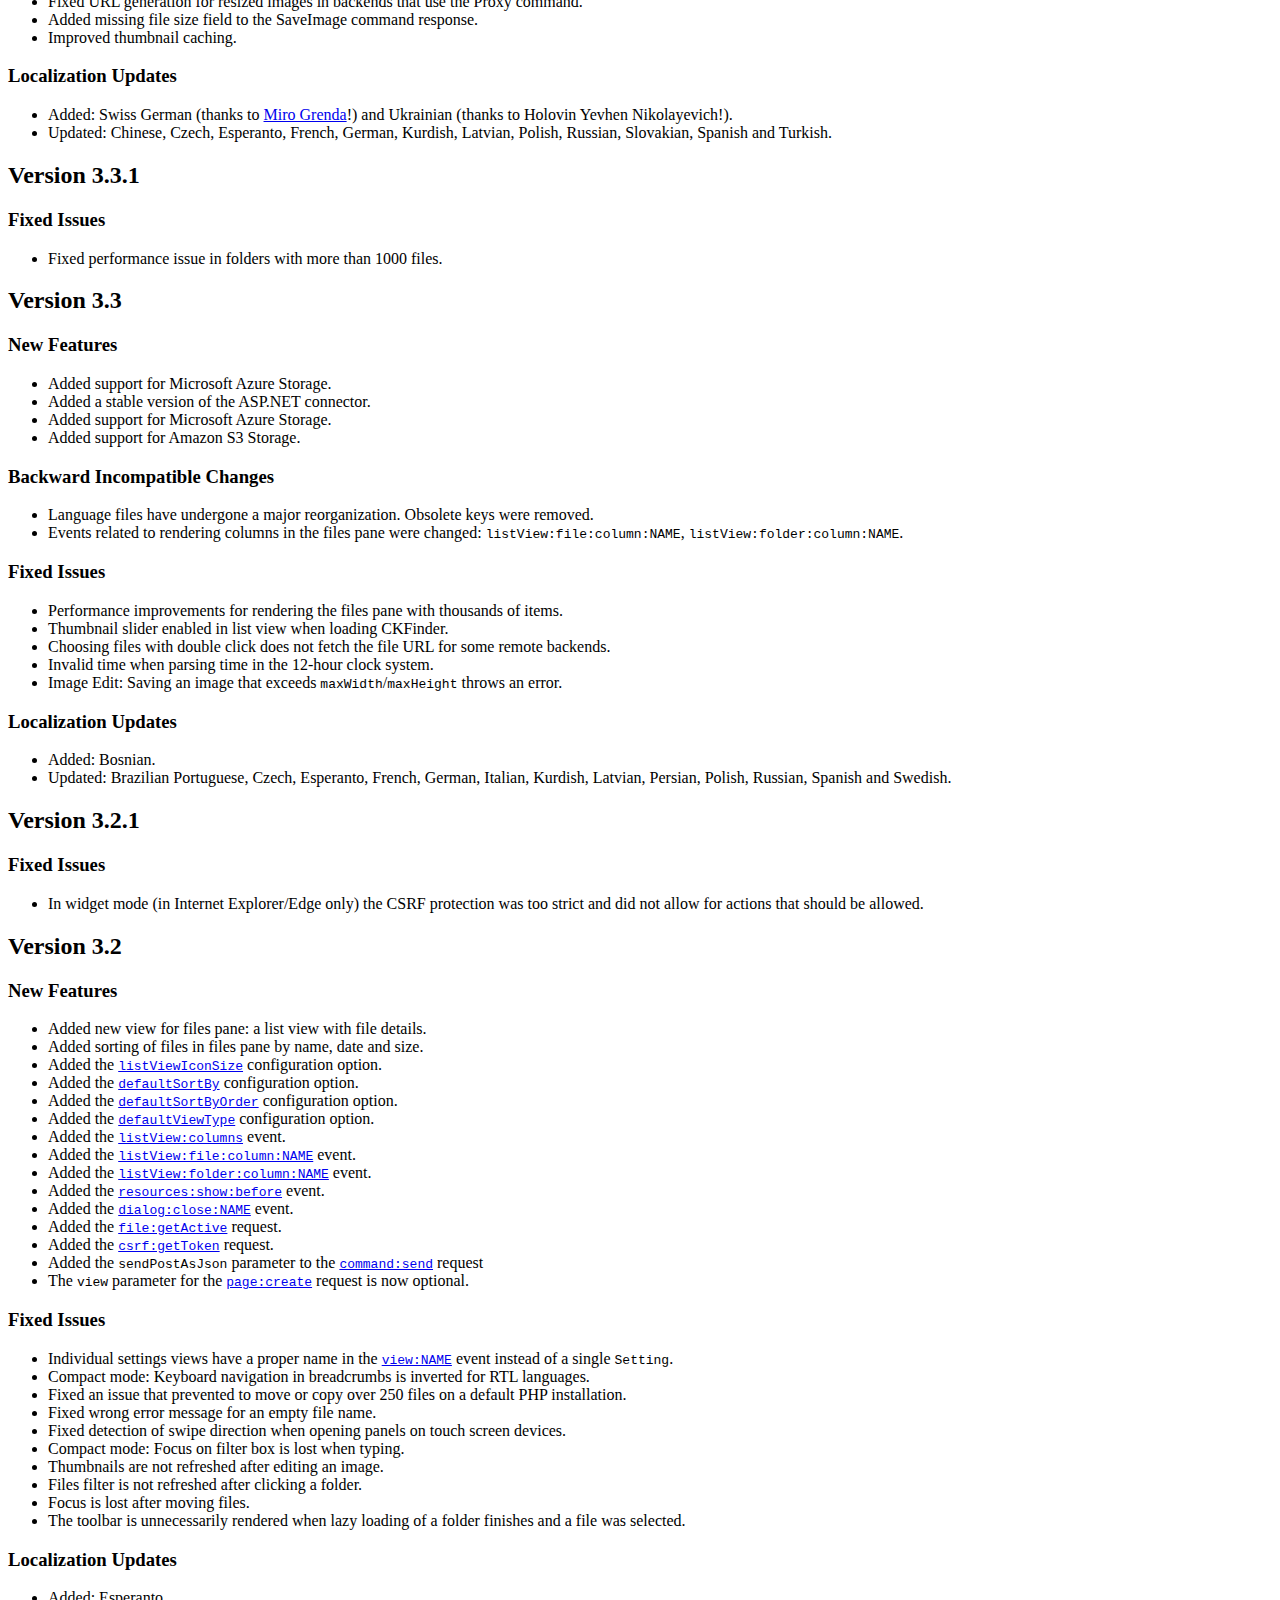
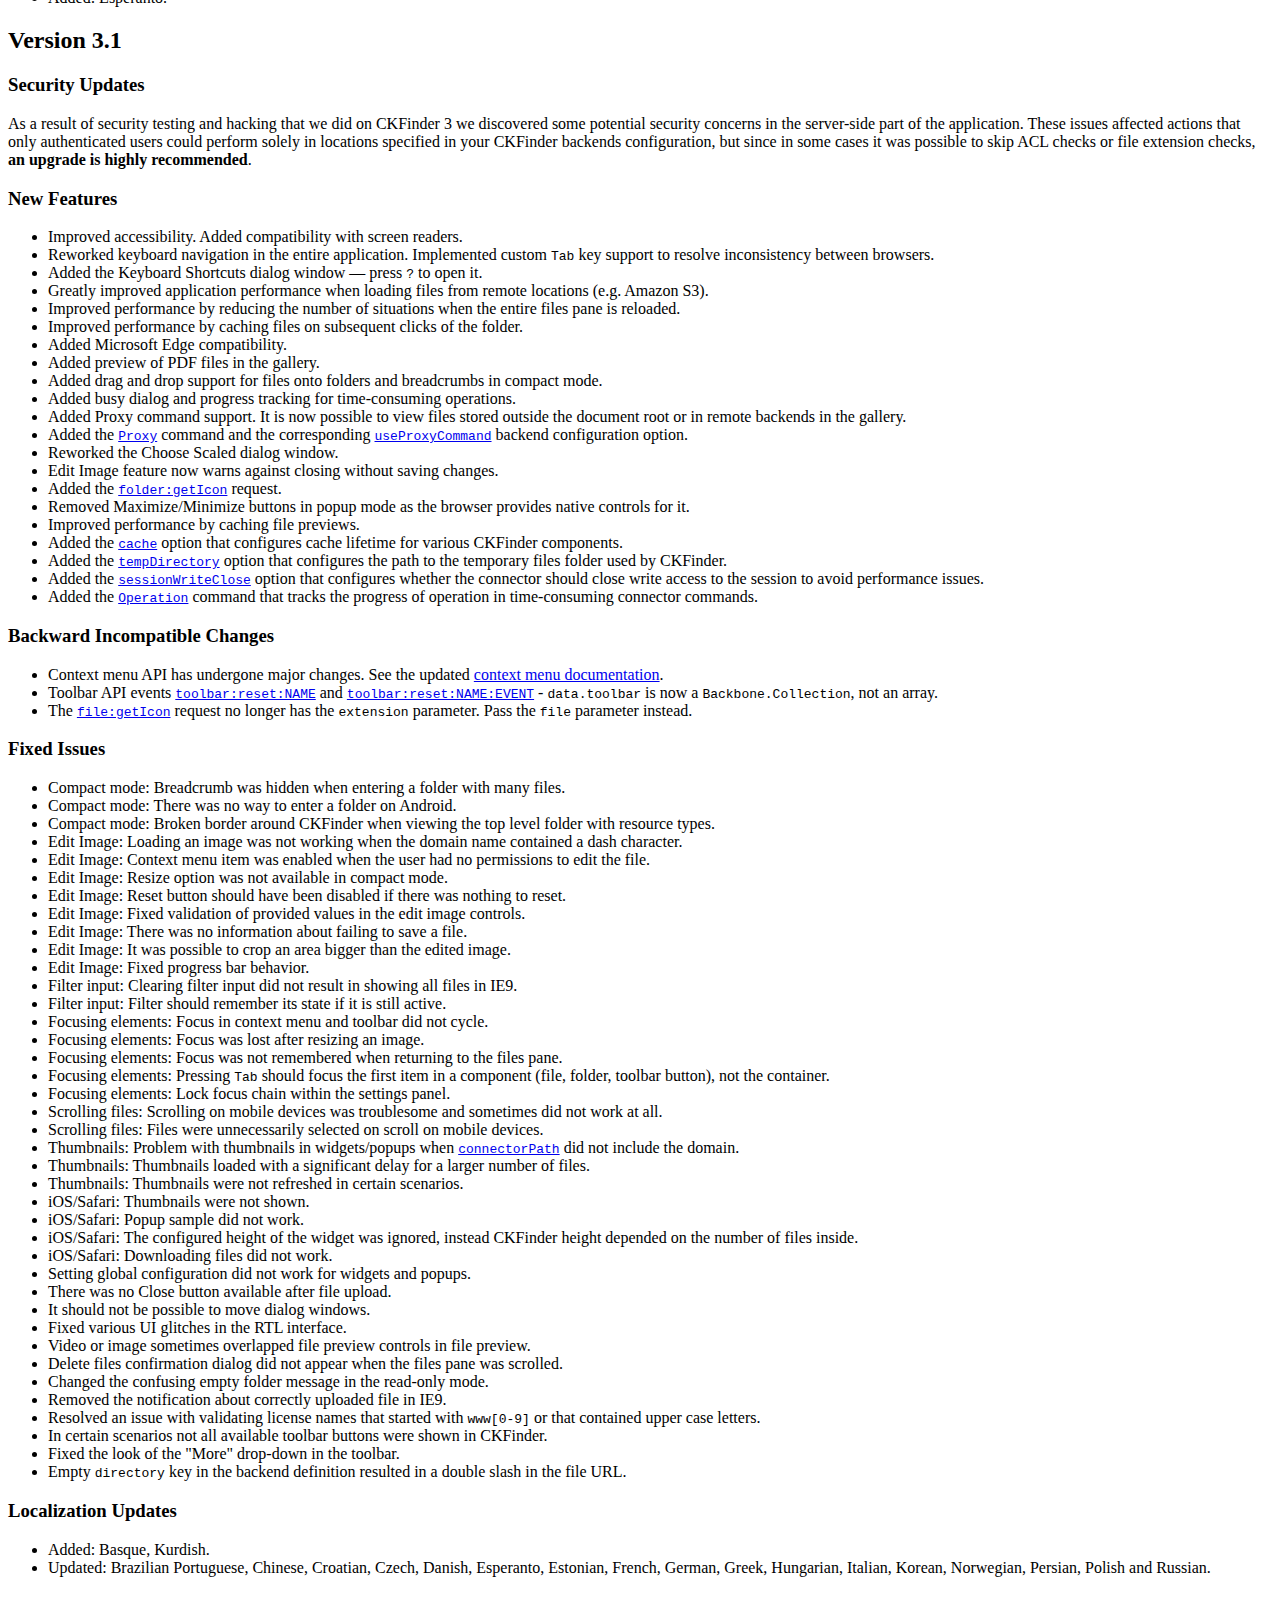
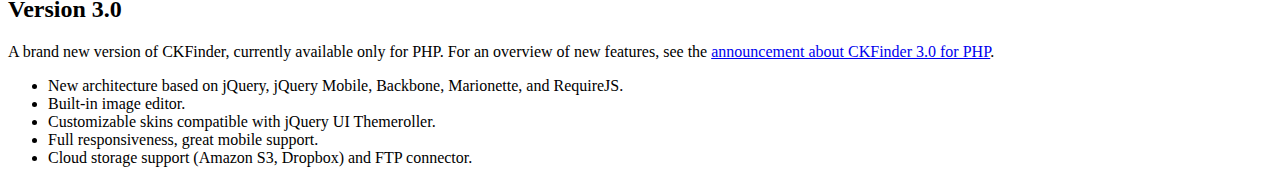
<file: BookTourOnline/packages/CKSource.CKFinder.3.5.2/Content/CKFinderScripts/CHANGELOG.html>
<!DOCTYPE html>
<html lang="en">
<head>
	<meta charset="UTF-8">
	<title>CKFinder Changelog</title>
</head>
<body>
<h1 id="ckfinder-changelog">CKFinder Changelog</h1>
<p><a href="https://ckeditor.com/ckfinder/">CKFinder</a></p>
<p>Copyright (c) 2007-2021, CKSource - Frederico Knabben. All rights reserved.</p>
<h2 id="version-3-5-2">Version 3.5.2</h2>
<h3 id="fixed-issues">Fixed issues</h3>
<ul>
<li>Upgraded jQuery to v3.6.0.</li><li>Replaced Lodash with Underscore v1.13.1.</li></ul>
<h2 id="version-3-5-1-2">Version 3.5.1.2</h2>
<h3 id="new-features">New Features</h3>
<ul>
<li class="php">Added support for PHP 8.</li></ul>
<h3 id="fixed-issues">Fixed Issues</h3>
<ul>
<li class="net">Fixed type registration issues in a newer version of Autofac.</li></ul>
<h2 id="version-3-5-1-1">Version 3.5.1.1</h2>
<h3 id="fixed-issues">Fixed issues</h3>
<ul>
<li class="php">Updated third-party libraries.</li><li class="php">Fixed race condition in the local filesystem adapter.</li><li class="net">Upgraded the ImageProcessor library to version 2.8.0.</li><li class="net">Upgraded the Autofac library to version 5.2.0.</li><li>[Java] Fixed issues related to DirectoryStream not being properly closed at some places.</li></ul>
<h3 id="localization-updates">Localization Updates</h3>
<ul>
<li>Updated: Bosnian, Chinese, Japanese, Korean.</li></ul>
<h2 id="version-3-5-1">Version 3.5.1</h2>
<h3 id="new-features">New Features</h3>
<ul>
<li>Added support for uploading files without a file extension. Files without an extention have to be explicitly enabled in the resource types configuration.</li></ul>
<h3 id="documentation-updates">Documentation Updates</h3>
<ul>
<li class="php">Added documentation that clarifies how to fully <a href="https://ckeditor.com/docs/ckfinder/ckfinder3-php/howto.html#securing_public_folder">protect against content sniffing in web browsers</a>.</li><li class="net">Added documentation that clarifies how to fully <a href="https://ckeditor.com/docs/ckfinder/ckfinder3-net/howto.html#securing_public_folder">protect against content sniffing in web browsers</a>.</li></ul>
<h2 id="version-3-5-0">Version 3.5.0</h2>
<h3 id="fixed-issues">Fixed Issues</h3>
<ul>
<li>Fixed issues related to loading language files in a CORS-enabled environment.</li><li>Fixed image editing in a CORS-enabled environment.</li><li>Fixed contrast issues in the &quot;Choose resized&quot; dialog.</li><li class="net">Fixed an issue with downloading large files that occurred on some IIS configurations.</li><li class="net">Fixed an issue with the <code>Proxy</code> command on an S3 backend.</li></ul>
<h3 id="localization-updates">Localization Updates</h3>
<ul>
<li>Updated: Japanese.</li></ul>
<h2 id="version-3-4-5">Version 3.4.5</h2>
<h3 id="new-features">New Features</h3>
<ul>
<li>New skin: Neko.</li><li>The language files can now be loaded in a CORS-enabled environment.</li><li>Improved the look &amp; feel of the image preview view.</li></ul>
<h3 id="fixed-issues">Fixed Issues</h3>
<ul>
<li>Fixed performance issues in the folder tree view for folders that contain hundreds of subfolders.</li><li>Fixed focus issues in Compact and List view.</li><li>Fixed file panel auto scroll issue in Modal mode.</li><li>Fixed navigation issues in Compact and List views.</li><li class="net">Refactored Amazon S3 adapter, so it is now possible to pass a custom instance of <code>AmazonS3Client</code>.</li><li class="net">Fixed an issue with incorrect last file modification dates.</li></ul>
<h3 id="backward-incompatible-changes">Backward Incompatible Changes</h3>
<ul>
<li>Due to performance issues, the <code>view:FolderTreeNode</code> event is no longer emitted in the CKFinder JavaScript client.</li></ul>
<h2 id="version-3-4-4">Version 3.4.4</h2>
<h3 id="fixed-issues">Fixed Issues</h3>
<ul>
<li>Fixed file selection issue that occurred when search filter was used.</li><li class="php">Fixed problem with dates on FTP adapter.</li><li class="net">Updated AWS SDK to version 3.</li></ul>
<h3 id="localization-updates">Localization Updates</h3>
<ul>
<li>Updated: Chinese, Dutch, Finnish, Persian.</li></ul>
<h2 id="version-3-4-3">Version 3.4.3</h2>
<h3 id="fixed-issues">Fixed Issues</h3>
<ul>
<li>Fixed file upload issue in the latest version of Microsoft Edge (v42).</li><li>Fixed text selection issue in CKFinder UI.</li><li class="php">Added support for Unix symbolic links in the local filesystem backend adapter.</li><li class="net">Fixed URL generation in backends that use the <a href="https://ckeditor.com/docs/ckfinder/ckfinder3-net/commands.html#command_proxy">Proxy</a> command.</li><li class="net">Upgraded the ImageProcessor library to the latest version (v2.6.2).</li><li class="net">Added possibility to set license details per request.</li></ul>
<h2 id="version-3-4-2">Version 3.4.2</h2>
<h3 id="fixed-issues">Fixed Issues</h3>
<ul>
<li>Fixed issues with resolving base path when <code>ckfinder.js</code> is loaded with query string parameters.</li><li>Fixed PDF preview for files with the &quot;pdf&quot; extension written in uppercase.</li><li class="php">Updated AWS SDK to version 3.</li><li class="php">Updated Dropbox API to version 2.</li><li class="net">Fixed <a href="https://ckeditor.com/docs/ckfinder/ckfinder3-net/configuration.html#configuration_options_backends"><code>baseUrl</code></a> option which was ignored by some backend adapters.</li><li class="net">Fixed URL generation for resized images in backends that use the <a href="https://ckeditor.com/docs/ckfinder/ckfinder3-net/commands.html#command_proxy">Proxy</a> command.</li></ul>
<h3 id="localization-updates">Localization Updates</h3>
<ul>
<li>Added: Azerbaijani, Uzbek (Cyrillic and Latin versions).</li><li>Updated: Vietnamese.</li></ul>
<h2 id="version-3-4-1">Version 3.4.1</h2>
<h3 id="new-features">New Features</h3>
<ul>
<li class="net">Added support for FTP storage.</li></ul>
<h3 id="fixed-issues">Fixed Issues</h3>
<ul>
<li class="net">Improved Thumbnail command performance.</li></ul>
<h3 id="localization-updates">Localization Updates</h3>
<ul>
<li>Updated: Greek and Turkish.</li></ul>
<h2 id="version-3-4">Version 3.4</h2>
<h3 id="new-features">New Features</h3>
<ul>
<li>The <a href="https://ckeditor.com/docs/ckfinder/ckfinder3/#!/api/CKFinder.Application-event-settings_change_GROUP_NAME"><code>settings:change:GROUP:NAME</code></a> event has a new parameter: <code>previousValue</code>.</li><li>Added the <a href="https://ckeditor.com/docs/ckfinder/demo/ckfinder3/samples/user-interface-compact.html">Compact View</a> for displaying files in columns (not supported in IE9).</li><li>The <a href="https://ckeditor.com/docs/ckfinder/ckfinder3/#!/api/CKFinder.Config-cfg-defaultViewType"><code>defaultViewType</code></a> configuration option accepts a new value: <code>compact</code>.</li><li>Added the <code>width</code> parameter for columns defined for List View in the <a href="https://ckeditor.com/docs/ckfinder/ckfinder3/#!/api/CKFinder.Application-event-listView_columns"><code>listView:columns</code></a> event.</li><li>Added the &quot;OK&quot; button to information dialogs (those created using the <code>dialog:info</code> request).</li><li class="net">Improved configuration validation.</li><li class="net">Added progress tracking for time-consuming operations.</li><li class="net">Added support for IIS virtual directories in the local storage adapter.</li></ul>
<h3 id="fixed-issues">Fixed Issues</h3>
<ul>
<li>Added the missing <code>command:before:FileUpload</code>, <code>command:ok:FileUpload</code> and <code>command:error:FileUpload</code> events for uploading files.</li><li>Fixed focus in the settings panel when changing the view type.</li><li>Fixed double <code>toolbar:reset:Main:folder</code> event in compact mode when the user selects a folder in the files pane.</li><li>Fixed keyboard navigation for disabled context menu items.</li><li>Removed the possibility to invoke the Delete File command by keyboard inside a folder with <code>ACL FILE_DELETE</code> set to <code>false</code>.</li><li>Removed the possibility to invoke the Rename File command by keyboard inside a folder with <code>ACL FILE_RENAME</code> set to <code>false</code>.</li><li>Fixed drag&amp;drop uploads in List View.</li><li>Updated Javascript code prettifier for samples.</li><li class="php">Fixed file permission issue occurring during file upload on some IIS server configurations.</li><li class="net">Fixed HTML file extension matching.</li><li class="net">Fixed URL generation for resized images in backends that use the Proxy command.</li><li class="net">Added missing file size field to the SaveImage command response.</li><li class="net">Improved thumbnail caching.</li></ul>
<h3 id="localization-updates">Localization Updates</h3>
<ul>
<li>Added: Swiss German (thanks to <a href="https://twitter.com/mirogrenda">Miro Grenda</a>!) and Ukrainian (thanks to Holovin Yevhen Nikolayevich!).</li><li>Updated: Chinese, Czech, Esperanto, French, German, Kurdish, Latvian, Polish, Russian, Slovakian, Spanish and Turkish.</li></ul>
<h2 id="version-3-3-1">Version 3.3.1</h2>
<h3 id="fixed-issues">Fixed Issues</h3>
<ul>
<li class="net">Fixed performance issue in folders with more than 1000 files.</li></ul>
<h2 id="version-3-3">Version 3.3</h2>
<h3 id="new-features">New Features</h3>
<ul>
<li class="php">Added support for Microsoft Azure Storage.</li><li class="net">Added a stable version of the ASP.NET connector.</li><li class="net">Added support for Microsoft Azure Storage.</li><li class="net">Added support for Amazon S3 Storage.</li></ul>
<h3 id="backward-incompatible-changes">Backward Incompatible Changes</h3>
<ul>
<li>Language files have undergone a major reorganization. Obsolete keys were removed.</li><li>Events related to rendering columns in the files pane were changed: <code>listView:file:column:NAME</code>, <code>listView:folder:column:NAME</code>.</li></ul>
<h3 id="fixed-issues">Fixed Issues</h3>
<ul>
<li>Performance improvements for rendering the files pane with thousands of items.</li><li>Thumbnail slider enabled in list view when loading CKFinder.</li><li>Choosing files with double click does not fetch the file URL for some remote backends.</li><li>Invalid time when parsing time in the 12-hour clock system.</li><li class="php">Image Edit: Saving an image that exceeds <code>maxWidth</code>/<code>maxHeight</code> throws an error.</li></ul>
<h3 id="localization-updates">Localization Updates</h3>
<ul>
<li>Added: Bosnian.</li><li>Updated: Brazilian Portuguese, Czech, Esperanto, French, German, Italian, Kurdish, Latvian, Persian, Polish, Russian, Spanish and Swedish.</li></ul>
<h2 id="version-3-2-1">Version 3.2.1</h2>
<h3 id="fixed-issues">Fixed Issues</h3>
<ul>
<li>In widget mode (in Internet Explorer/Edge only) the CSRF protection was too strict and did not allow for actions that should be allowed.</li></ul>
<h2 id="version-3-2">Version 3.2</h2>
<h3 id="new-features">New Features</h3>
<ul>
<li>Added new view for files pane: a list view with file details.</li><li>Added sorting of files in files pane by name, date and size.</li><li>Added the <a href="https://ckeditor.com/docs/ckfinder/ckfinder3/#!/api/CKFinder.Config-cfg-listViewIconSize"><code>listViewIconSize</code></a> configuration option.</li><li>Added the <a href="https://ckeditor.com/docs/ckfinder/ckfinder3/#!/api/CKFinder.Config-cfg-defaultSortBy"><code>defaultSortBy</code></a> configuration option.</li><li>Added the <a href="https://ckeditor.com/docs/ckfinder/ckfinder3/#!/api/CKFinder.Config-cfg-defaultSortByOrder"><code>defaultSortByOrder</code></a> configuration option.</li><li>Added the <a href="https://ckeditor.com/docs/ckfinder/ckfinder3/#!/api/CKFinder.Config-cfg-defaultViewType"><code>defaultViewType</code></a> configuration option.</li><li>Added the <a href="https://ckeditor.com/docs/ckfinder/ckfinder3/#!/api/CKFinder.Application-event-listView_columns"><code>listView:columns</code></a> event.</li><li>Added the <a href="https://ckeditor.com/docs/ckfinder/ckfinder3/#!/api/CKFinder.Application-event-listView_file_column_NAME"><code>listView:file:column:NAME</code></a> event.</li><li>Added the <a href="https://ckeditor.com/docs/ckfinder/ckfinder3/#!/api/CKFinder.Application-event-listView_folder_column_NAME"><code>listView:folder:column:NAME</code></a> event.</li><li>Added the <a href="https://ckeditor.com/docs/ckfinder/ckfinder3/#!/api/CKFinder.Application-event-resources_show_before"><code>resources:show:before</code></a> event.</li><li>Added the <a href="https://ckeditor.com/docs/ckfinder/ckfinder3/#!/api/CKFinder.Application-event-dialog_close_NAME"><code>dialog:close:NAME</code></a> event.</li><li>Added the <a href="https://ckeditor.com/docs/ckfinder/ckfinder3/#!/api/CKFinder.Application-request-file_getActive"><code>file:getActive</code></a> request.</li><li>Added the <a href="https://ckeditor.com/docs/ckfinder/ckfinder3/#!/api/CKFinder.Application-request-csrf_getToken"><code>csrf:getToken</code></a> request.</li><li>Added the <code>sendPostAsJson</code> parameter to the <a href="https://ckeditor.com/docs/ckfinder/ckfinder3/#!/api/CKFinder.Application-request-command_send"><code>command:send</code></a> request</li><li>The <code>view</code> parameter for the <a href="https://ckeditor.com/docs/ckfinder/ckfinder3/#!/api/CKFinder.Application-request-page_create"><code>page:create</code></a> request is now optional.</li></ul>
<h3 id="fixed-issues">Fixed Issues</h3>
<ul>
<li>Individual settings views have a proper name in the <a href="https://ckeditor.com/docs/ckfinder/ckfinder3/#!/api/CKFinder.Application-event-view_NAME"><code>view:NAME</code></a> event instead of a single <code>Setting</code>.</li><li>Compact mode: Keyboard navigation in breadcrumbs is inverted for RTL languages.</li><li>Fixed an issue that prevented to move or copy over 250 files on a default PHP installation.</li><li>Fixed wrong error message for an empty file name.</li><li>Fixed detection of swipe direction when opening panels on touch screen devices.</li><li>Compact mode: Focus on filter box is lost when typing.</li><li>Thumbnails are not refreshed after editing an image.</li><li>Files filter is not refreshed after clicking a folder.</li><li>Focus is lost after moving files.</li><li>The toolbar is unnecessarily rendered when lazy loading of a folder finishes and a file was selected.</li></ul>
<h3 id="localization-updates">Localization Updates</h3>
<ul>
<li>Added: Esperanto.</li></ul>
<h2 id="version-3-1">Version 3.1</h2>
<h3 id="security-updates">Security Updates</h3>
<p>As a result of security testing and hacking that we did on CKFinder 3 we discovered some potential security concerns in the server-side part of the application.
These issues affected actions that only authenticated users could perform solely in locations specified in your CKFinder backends configuration, but since
in some cases it was possible to skip ACL checks or file extension checks, <strong>an upgrade is highly recommended</strong>.</p>
<h3 id="new-features">New Features</h3>
<ul>
<li>Improved accessibility. Added compatibility with screen readers.</li><li>Reworked keyboard navigation in the entire application. Implemented custom <kbd>Tab</kbd> key support to resolve inconsistency between browsers.</li><li>Added the Keyboard Shortcuts dialog window &mdash; press <kbd>?</kbd> to open it.</li><li>Greatly improved application performance when loading files from remote locations (e.g. Amazon S3).</li><li>Improved performance by reducing the number of situations when the entire files pane is reloaded.</li><li>Improved performance by caching files on subsequent clicks of the folder.</li><li>Added Microsoft Edge compatibility.</li><li>Added preview of PDF files in the gallery.</li><li>Added drag and drop support for files onto folders and breadcrumbs in compact mode.</li><li>Added busy dialog and progress tracking for time-consuming operations.</li><li>Added Proxy command support. It is now possible to view files stored outside the document root or in remote backends in the gallery.</li><li class="php">Added the <a href="https://ckeditor.com/docs/ckfinder/ckfinder3-php/commands.html#command_proxy"><code>Proxy</code></a> command and the corresponding <a href="https://ckeditor.com/docs/ckfinder/ckfinder3-php/configuration.html#backend_option_useProxyCommand"><code>useProxyCommand</code></a> backend configuration option.</li><li>Reworked the Choose Scaled dialog window.</li><li>Edit Image feature now warns against closing without saving changes.</li><li>Added the <a href="https://ckeditor.com/docs/ckfinder/ckfinder3/#!/api/CKFinder.Application-request-folder_getIcon"><code>folder:getIcon</code></a> request.</li><li>Removed Maximize/Minimize buttons in popup mode as the browser provides native controls for it.</li><li class="php">Improved performance by caching file previews.</li><li class="php">Added the <a href="https://ckeditor.com/docs/ckfinder/ckfinder3-php/configuration.html#configuration_options_cache"><code>cache</code></a> option that configures cache lifetime for various CKFinder components.</li><li class="php">Added the <a href="https://ckeditor.com/docs/ckfinder/ckfinder3-php/configuration.html#configuration_options_tempDirectory"><code>tempDirectory</code></a> option that configures the path to the temporary files folder used by CKFinder.</li><li class="php">Added the <a href="https://ckeditor.com/docs/ckfinder/ckfinder3-php/configuration.html#configuration_options_sessionWriteClose"><code>sessionWriteClose</code></a> option that configures whether the connector should close write access to the session to avoid performance issues.</li><li class="php">Added the <a href="https://ckeditor.com/docs/ckfinder/ckfinder3-php/commands.html#command_operation"><code>Operation</code></a> command that tracks the progress of operation in time-consuming connector commands.</li></ul>
<h3 id="backward-incompatible-changes">Backward Incompatible Changes</h3>
<ul>
<li>Context menu API has undergone major changes. See the updated <a href="https://ckeditor.com/docs/ckfinder/ckfinder3/#!/guide/dev_contextmenu-section-ckfinder-3.1%2B">context menu documentation</a>.</li><li>Toolbar API events <a href="https://ckeditor.com/docs/ckfinder/ckfinder3/#!/api/CKFinder.Application-event-toolbar_reset_NAME"><code>toolbar:reset:NAME</code></a> and <a href="https://ckeditor.com/docs/ckfinder/ckfinder3/#!/api/CKFinder.Application-event-toolbar_reset_NAME_EVENT"><code>toolbar:reset:NAME:EVENT</code></a> - <code>data.toolbar</code> is now a <code>Backbone.Collection</code>, not an array.</li><li>The <a href="https://ckeditor.com/docs/ckfinder/ckfinder3/#!/api/CKFinder.Application-request-file_getIcon"><code>file:getIcon</code></a> request no longer has the <code>extension</code> parameter. Pass the <code>file</code> parameter instead.</li></ul>
<h3 id="fixed-issues">Fixed Issues</h3>
<ul>
<li>Compact mode: Breadcrumb was hidden when entering a folder with many files.</li><li>Compact mode: There was no way to enter a folder on Android.</li><li>Compact mode: Broken border around CKFinder when viewing the top level folder with resource types.</li><li>Edit Image: Loading an image was not working when the domain name contained a dash character.</li><li>Edit Image: Context menu item was enabled when the user had no permissions to edit the file.</li><li>Edit Image: Resize option was not available in compact mode.</li><li>Edit Image: Reset button should have been disabled if there was nothing to reset.</li><li>Edit Image: Fixed validation of provided values in the edit image controls.</li><li>Edit Image: There was no information about failing to save a file.</li><li>Edit Image: It was possible to crop an area bigger than the edited image.</li><li>Edit Image: Fixed progress bar behavior.</li><li>Filter input: Clearing filter input did not result in showing all files in IE9.</li><li>Filter input: Filter should remember its state if it is still active.</li><li>Focusing elements: Focus in context menu and toolbar did not cycle.</li><li>Focusing elements: Focus was lost after resizing an image.</li><li>Focusing elements: Focus was not remembered when returning to the files pane.</li><li>Focusing elements: Pressing <kbd>Tab</kbd> should focus the first item in a component (file, folder, toolbar button), not the container.</li><li>Focusing elements: Lock focus chain within the settings panel.</li><li>Scrolling files: Scrolling on mobile devices was troublesome and sometimes did not work at all.</li><li>Scrolling files: Files were unnecessarily selected on scroll on mobile devices.</li><li>Thumbnails: Problem with thumbnails in widgets/popups when <a href="https://ckeditor.com/docs/ckfinder/ckfinder3/#!/api/CKFinder.Config-cfg-connectorPath"><code>connectorPath</code></a> did not include the domain.</li><li>Thumbnails: Thumbnails loaded with a significant delay for a larger number of files.</li><li>Thumbnails: Thumbnails were not refreshed in certain scenarios.</li><li>iOS/Safari: Thumbnails were not shown.</li><li>iOS/Safari: Popup sample did not work.</li><li>iOS/Safari: The configured height of the widget was ignored, instead CKFinder height depended on the number of files inside.</li><li>iOS/Safari: Downloading files did not work.</li><li>Setting global configuration did not work for widgets and popups.</li><li>There was no Close button available after file upload.</li><li>It should not be possible to move dialog windows.</li><li>Fixed various UI glitches in the RTL interface.</li><li>Video or image sometimes overlapped file preview controls in file preview.</li><li>Delete files confirmation dialog did not appear when the files pane was scrolled.</li><li>Changed the confusing empty folder message in the read-only mode.</li><li>Removed the notification about correctly uploaded file in IE9.</li><li>Resolved an issue with validating license names that started with <code>www[0-9]</code> or that contained upper case letters.</li><li>In certain scenarios not all available toolbar buttons were shown in CKFinder.</li><li>Fixed the look of the &quot;More&quot; drop-down in the toolbar.</li><li class="php">Empty <code>directory</code> key in the backend definition resulted in a double slash in the file URL.</li></ul>
<h3 id="localization-updates">Localization Updates</h3>
<ul>
<li>Added: Basque, Kurdish.</li><li>Updated: Brazilian Portuguese, Chinese, Croatian, Czech, Danish, Esperanto, Estonian, French, German, Greek, Hungarian, Italian, Korean, Norwegian, Persian, Polish and Russian.</li></ul>
<h2 id="version-3-0">Version 3.0</h2>
<p>A brand new version of CKFinder, currently available only for PHP. For an overview of new features, see the <a href="http://cksource.com/blog/CKFinder-3.0-for-PHP-Released">announcement about CKFinder 3.0 for PHP</a>.</p>
<ul>
<li>New architecture based on jQuery, jQuery Mobile, Backbone, Marionette, and RequireJS.</li><li>Built-in image editor.</li><li>Customizable skins compatible with jQuery UI Themeroller.</li><li>Full responsiveness, great mobile support.</li><li>Cloud storage support (Amazon S3, Dropbox) and FTP connector.</li></ul>

</body>
</html>
</file>
<file: BookTourOnline/BookTourOnline/Assets/Plugin/ckeditor/samples/css/samples.css>
/**
 * @license Copyright (c) 2003-2015, CKSource - Frederico Knabben. All rights reserved.
 * For licensing, see LICENSE.md or http://ckeditor.com/license
 */
@media (max-width: 900px) {
  .global-is-mobile-hidden {
    display: none !important;
  }
}
article,
aside,
details,
figcaption,
figure,
footer,
header,
hgroup,
main,
menu,
nav,
section {
  display: block;
}
body,
html {
  margin: 0;
  padding: 0;
  font: 16px / 1.8 Arial, 'Helvetica Neue', Helvetica, sans-serif;
  font-weight: 300;
  color: #575757;
}
.grid-width-10 {
  width: 10%;
}
.grid-width-20 {
  width: 20%;
}
.grid-width-30 {
  width: 30%;
}
.grid-width-40 {
  width: 40%;
}
.grid-width-50 {
  width: 50%;
}
.grid-width-60 {
  width: 60%;
}
.grid-width-70 {
  width: 70%;
}
.grid-width-80 {
  width: 80%;
}
.grid-width-90 {
  width: 90%;
}
.grid-width-100 {
  width: 100%;
}
@media (max-width: 900px) {
  .grid-width-10,
  .grid-width-20,
  .grid-width-30,
  .grid-width-40,
  .grid-width-50,
  .grid-width-60,
  .grid-width-70,
  .grid-width-80,
  .grid-width-90,
  .grid-width-100 {
    width: 100%;
  }
}
*[class*="grid-width"] {
  -webkit-box-sizing: border-box;
  -moz-box-sizing: border-box;
  box-sizing: border-box;
  padding-left: 4%;
  padding-right: 4%;
  float: left;
}
*[class*="grid-width"]:after,
.grid-container:after,
*[class*="grid-width"]:before,
.grid-container:before {
  content: '';
  display: block;
  overflow: hidden;
  visibility: hidden;
  font-size: 0;
  line-height: 0;
  width: 0;
  height: 0;
}
*[class*="grid-width"]:after,
.grid-container:after {
  clear: both;
}
.grid-container {
  -webkit-box-sizing: border-box;
  -moz-box-sizing: border-box;
  box-sizing: border-box;
  margin-left: auto;
  margin-right: auto;
}
.grid-container-nested *[class*="grid-width"]:first-child {
  padding-left: 0;
}
.grid-container-nested *[class*="grid-width"]:last-child {
  padding-right: 0;
}
@media (max-width: 900px) {
  .grid-container-nested *[class*="grid-width"]:first-child {
    padding-left: 4%;
  }
  .grid-container-nested *[class*="grid-width"]:last-child {
    padding-right: 4%;
  }
}
.header-a {
  min-height: 140px;
  overflow: hidden;
}
.header-a .header-a-logo {
  margin: 40px 0 0;
}
@media (max-width: 900px) {
  .header-a .header-a-logo {
    text-align: center;
  }
}
.header-a .header-a-logo img {
  border: transparent;
}
.navigation-a {
  height: 30px;
  background: #3d3d3d;
  position: absolute;
  left: 0;
  right: 0;
  top: 0;
  padding: 0;
  overflow: hidden;
}
@media (max-width: 900px) {
  .navigation-a {
    text-align: center;
  }
}
.navigation-a ul {
  list-style: none;
  margin: 0;
  overflow: hidden;
}
.navigation-a ul li,
.navigation-a ul li a {
  display: inline-block;
}
@media (max-width: 900px) {
  .navigation-a ul {
    width: auto;
    text-overflow: ellipsis;
    white-space: nowrap;
    display: inline-block;
    float: none;
  }
  .navigation-a ul:before,
  .navigation-a ul:after {
    display: none;
  }
}
.navigation-a ul.navigation-a-left {
  text-align: left;
}
@media (max-width: 900px) {
  .navigation-a ul.navigation-a-left {
    padding-right: 0;
  }
}
.navigation-a ul.navigation-a-right {
  text-align: right;
}
@media (max-width: 900px) {
  .navigation-a ul.navigation-a-right {
    padding-left: 23px;
  }
}
.navigation-a ul li + li {
  margin-left: 23px;
}
.navigation-a ul li a {
  font-size: 10px;
  font-size: 0.625rem;
  line-height: 18px;
  line-height: 1.13rem;
  line-height: 30px;
  float: left;
  color: #dddddd;
  font-weight: bold;
  text-decoration: none;
  text-transform: uppercase;
}
.navigation-a ul li a:hover {
  cursor: pointer;
  color: #ffffff;
}
.icon-navigation-a-github:before,
.icon-navigation-a-github:after {
  background-image: url("[data-uri]");
}
.navigation-b {
  text-align: right;
  margin: 52px 0 0;
  overflow: visible;
}
@media (max-width: 900px) {
  .navigation-b {
    text-align: center;
    margin-top: 20px;
    padding: 0;
  }
}
.navigation-b ul {
  padding: 0;
  list-style: none;
  margin: 0;
  overflow: visible;
}
.navigation-b ul li,
.navigation-b ul li a {
  display: inline-block;
}
@media (max-width: 900px) {
  .navigation-b ul {
    display: table;
    width: 100%;
    padding-bottom: 1.5em;
  }
}
@media (max-width: 900px) {
  .navigation-b ul li {
    display: table-row;
  }
}
.navigation-b ul li + li {
  margin-left: 20px;
}
@media (max-width: 900px) {
  .navigation-b ul li + li {
    margin-left: 0;
  }
}
.navigation-b ul li a {
  -webkit-box-sizing: border-box;
  -moz-box-sizing: border-box;
  box-sizing: border-box;
  text-transform: uppercase;
  text-decoration: none;
  outline: none;
}
@media (max-width: 900px) {
  .navigation-b ul li a {
    width: 100%;
    -webkit-border-radius: 0;
    -webkit-background-clip: padding-box;
    -moz-border-radius: 0;
    -moz-background-clip: padding;
    border-radius: 0;
    background-clip: padding-box;
  }
}
.footer-a {
  font-size: 13px;
  font-size: 0.8125rem;
  line-height: 23.4px;
  line-height: 1.46rem;
  padding-top: 2.25em;
  padding-bottom: 2.25em;
  overflow: hidden;
  color: #8a8a8a;
}
.footer-a a {
  color: #27c0d8;
  text-decoration: none;
  border-bottom: 1px dotted #27c0d8;
}
.footer-a a:hover {
  color: #23adc2;
}
.footer-a p {
  margin: 0;
  display: inline-block;
  text-align: center;
}
.content {
  font-size: 14px;
  font-size: 0.875rem;
  line-height: 25.2px;
  line-height: 1.57rem;
  overflow: hidden;
  padding-top: 1.5em;
  padding-bottom: 1.5em;
}
.content p {
  margin: 0.75em 0;
}
.content ul,
.content ol,
.content pre,
.content blockquote,
.content textarea:not([class^="cke"]),
.content .cke {
  margin: 1.875em 0;
}
.content code,
.content kbd {
  -webkit-border-radius: 3px;
  -webkit-background-clip: padding-box;
  -moz-border-radius: 3px;
  -moz-background-clip: padding;
  border-radius: 3px;
  background-clip: padding-box;
  padding: 3px 4px;
}
.content pre,
.content code,
.content kbd,
.content blockquote {
  background: #f5f5f5;
}
.content blockquote,
.content pre {
  background: none;
  border-left: 4px solid #27c0d8;
  padding: 1.5em 2.25em;
}
.content p a,
.content ul a,
.content ol a,
.content blockquote a,
.content h1 a,
.content h2 a,
.content h3 a,
.content h4 a,
.content h5 a {
  color: #27c0d8;
  text-decoration: none;
  border-bottom: 1px dotted #27c0d8;
}
.content p a:hover,
.content ul a:hover,
.content ol a:hover,
.content blockquote a:hover,
.content h1 a:hover,
.content h2 a:hover,
.content h3 a:hover,
.content h4 a:hover,
.content h5 a:hover {
  color: #23adc2;
}
.content h1,
.content h2,
.content h3,
.content h4,
.content h5 {
  color: #000;
  font-weight: 100;
}
.content h1 code,
.content h2 code,
.content h3 code,
.content h4 code,
.content h5 code,
.content h1 kbd,
.content h2 kbd,
.content h3 kbd,
.content h4 kbd,
.content h5 kbd {
  font-size: inherit;
}
.content h1 a.content-heading-anchor,
.content h2 a.content-heading-anchor,
.content h3 a.content-heading-anchor,
.content h4 a.content-heading-anchor,
.content h5 a.content-heading-anchor {
  font-weight: 100;
  vertical-align: middle;
  opacity: 0;
  border: 0;
}
.content h1:hover a.content-heading-anchor,
.content h2:hover a.content-heading-anchor,
.content h3:hover a.content-heading-anchor,
.content h4:hover a.content-heading-anchor,
.content h5:hover a.content-heading-anchor {
  opacity: 1;
}
.content h1:target lesshat-selector,
.content h2:target lesshat-selector,
.content h3:target lesshat-selector,
.content h4:target lesshat-selector,
.content h5:target lesshat-selector {
  -lh-property: 0; }
@-webkit-keyframes targetLinkOpacity{ 0%{ opacity: 0 } 100%{ opacity: 1 }}
@-moz-keyframes targetLinkOpacity{ 0%{ opacity: 0 } 100%{ opacity: 1 }}
@-o-keyframes targetLinkOpacity{ 0%{ opacity: 0 } 100%{ opacity: 1 }}
@keyframes targetLinkOpacity{ 0%{ opacity: 0 } 100%{ opacity: 1 };
}
.content h1:target a,
.content h2:target a,
.content h3:target a,
.content h4:target a,
.content h5:target a {
  -webkit-animation: targetLinkOpacity 0.5s linear alternate;
  -moz-animation: targetLinkOpacity 0.5s linear alternate;
  -o-animation: targetLinkOpacity 0.5s linear alternate;
  animation: targetLinkOpacity 0.5s linear alternate;
  opacity: 1;
}
.content input,
.content select,
.content textarea:not([class^="cke"]) {
  -webkit-border-radius: 3px;
  -webkit-background-clip: padding-box;
  -moz-border-radius: 3px;
  -moz-background-clip: padding;
  border-radius: 3px;
  background-clip: padding-box;
  -webkit-box-shadow: inset 0 1px 1px rgba(0, 0, 0, 0.08);
  -moz-box-shadow: inset 0 1px 1px rgba(0, 0, 0, 0.08);
  box-shadow: inset 0 1px 1px rgba(0, 0, 0, 0.08);
  font: inherit;
  color: inherit;
  border: 1px solid #d9d9d9;
  padding: .2em .5em;
}
.content input:focus,
.content select:focus,
.content textarea:not([class^="cke"]):focus {
  border-color: #66afe9;
  outline: 0;
  -webkit-box-shadow: inset 0 1px 1px rgba(0, 0, 0, 0.08), 0 0 8px #93c6ef;
  -moz-box-shadow: inset 0 1px 1px rgba(0, 0, 0, 0.08), 0 0 8px #93c6ef;
  box-shadow: inset 0 1px 1px rgba(0, 0, 0, 0.08), 0 0 8px #93c6ef;
}
.content abbr {
  border-bottom: 1px dotted #666;
  cursor: pointer;
}
.content blockquote {
  font-style: italic;
  font-family: Georgia, Times, "Times New Roman", serif;
  font-size: 16px;
  font-size: 1rem;
  line-height: 28.8px;
  line-height: 1.8rem;
}
.content em {
  font-style: italic;
}
.content h1 {
  font-size: 36px;
  font-size: 2.25rem;
  line-height: 64.8px;
  line-height: 4.05rem;
  margin: 1.125em 0 0;
}
.content h2 {
  font-size: 27.2px;
  font-size: 1.7rem;
  line-height: 48.96px;
  line-height: 3.06rem;
  margin: 0.9em 0 0;
}
.content h3 {
  font-size: 24px;
  font-size: 1.5rem;
  line-height: 43.2px;
  line-height: 2.7rem;
  font-weight: 500;
  margin: 0.75em 0 0;
}
.content h4 {
  font-size: 19.2px;
  font-size: 1.2rem;
  line-height: 34.56px;
  line-height: 2.16rem;
  font-weight: 500;
  margin: 0.75em 0 0;
}
.content h5 {
  font-size: 17.6px;
  font-size: 1.1rem;
  line-height: 31.68px;
  line-height: 1.98rem;
  font-weight: 500;
  margin: 0.75em 0 0;
}
.content hr {
  border: 0;
  border-top: 4px solid #d9d9d9;
  margin: 1.5em 0;
}
.content input[type="text"] {
  height: 1.8em;
  line-height: 1.8em;
}
.content input[type="button"] {
  -webkit-appearance: button;
  -moz-appearance: button;
  appearance: button;
}
.content kbd {
  font-size: 12px;
  font-size: 0.75rem;
  line-height: 21.6px;
  line-height: 1.35rem;
  font-family: Arial, 'Helvetica Neue', Helvetica, sans-serif;
  padding: 2px 6px;
  -webkit-box-shadow: 0 0 4px #ffffff inset, 0 2px 0 #d9d9d9;
  -moz-box-shadow: 0 0 4px #ffffff inset, 0 2px 0 #d9d9d9;
  box-shadow: 0 0 4px #ffffff inset, 0 2px 0 #d9d9d9;
}
.content p img {
  vertical-align: middle;
}
.content p pre {
  padding: 1.5em;
}
.content pre {
  padding: 0;
  border: 0;
  tab-size: 4;
  -o-tab-size: 4;
  -moz-tab-size: 4;
}
.content pre,
.content code {
  font-size: 11.89px;
  font-size: 0.743rem;
  line-height: 21.4px;
  line-height: 1.34rem;
  font-family: Consolas, Menlo, Monaco, Lucida Console, Liberation Mono, DejaVu Sans Mono, Bitstream Vera Sans Mono, Courier New, monospace, serif;
}
.content pre a,
.content code a {
  border: 0;
}
.content pre code {
  padding: 0.75em;
  display: block;
}
.content strong {
  color: #000;
}
.content ul ul,
.content ol ul,
.content ul ol,
.content ol ol {
  margin: 0.75em 0;
}
.content ul li,
.content ol li {
  font-size: 14px;
  font-size: 0.875rem;
  line-height: 30.24px;
  line-height: 1.89rem;
}
.content textarea:not([class^="cke"]) {
  width: 100%;
}
.content div.todo {
  border: 2px dotted #444;
  padding: 10px;
  margin: 60px 0 10px 0;
  /* Remove me some day */
}
.content div.todo:before {
  content: "TODO";
  font-weight: bold;
}
body a.button-a,
body button.button-a,
body input.button-a {
  -webkit-border-radius: 3px;
  -webkit-background-clip: padding-box;
  -moz-border-radius: 3px;
  -moz-background-clip: padding;
  border-radius: 3px;
  background-clip: padding-box;
  font-size: 14px;
  font-size: 0.875rem;
  line-height: 25.2px;
  line-height: 1.57rem;
  height: 36px;
  line-height: 36px;
  padding: 0 1.1em;
  font-weight: 700;
  color: #3e3e3e;
  white-space: nowrap;
  text-decoration: none;
  display: inline-block;
  cursor: pointer;
  border: 0;
  vertical-align: middle;
  margin: 1px 0;
  background: transparent;
}
body a.button-a.icon-pos-left,
body button.button-a.icon-pos-left,
body input.button-a.icon-pos-left {
  padding-left: .8em;
}
body a.button-a.icon-pos-right,
body button.button-a.icon-pos-right,
body input.button-a.icon-pos-right {
  padding-right: .8em;
}
body a.button-a.button-a-no-text,
body button.button-a.button-a-no-text,
body input.button-a.button-a-no-text {
  -webkit-border-radius: 100px;
  -webkit-background-clip: padding-box;
  -moz-border-radius: 100px;
  -moz-background-clip: padding;
  border-radius: 100px;
  background-clip: padding-box;
  width: 36px;
  padding: 0;
  text-indent: -999px;
  overflow: hidden;
  position: relative;
  text-align: center;
}
body a.button-a.button-a-no-text:before,
body button.button-a.button-a-no-text:before,
body input.button-a.button-a-no-text:before {
  position: absolute;
  left: 50%;
  top: 50%;
  margin: -9px 0 0 -9px;
}
@media (max-width: 900px) {
  body a.button-a.button-a-mobile-collapsed,
  body button.button-a.button-a-mobile-collapsed,
  body input.button-a.button-a-mobile-collapsed {
    -webkit-border-radius: 100px;
    -webkit-background-clip: padding-box;
    -moz-border-radius: 100px;
    -moz-background-clip: padding;
    border-radius: 100px;
    background-clip: padding-box;
    width: 36px;
    padding: 0;
    text-indent: -999px;
    overflow: hidden;
    position: relative;
    text-align: center;
  }
  body a.button-a.button-a-mobile-collapsed:before,
  body button.button-a.button-a-mobile-collapsed:before,
  body input.button-a.button-a-mobile-collapsed:before {
    position: absolute;
    left: 50%;
    top: 50%;
    margin: -9px 0 0 -9px;
  }
  body a.button-a.button-a-mobile-collapsed:before,
  body button.button-a.button-a-mobile-collapsed:before,
  body input.button-a.button-a-mobile-collapsed:before {
    position: absolute;
    left: 50%;
    top: 50%;
    margin: -9px 0 0 -9px;
  }
}
body a.button-a:active,
body button.button-a:active,
body input.button-a:active,
body a.button-a:hover,
body button.button-a:hover,
body input.button-a:hover {
  color: #fff;
  background: #23adc2;
}
body a.button-a:focus,
body button.button-a:focus,
body input.button-a:focus {
  border-color: #66afe9;
  outline: 0;
  -webkit-box-shadow: inset 0 1px 1px rgba(0, 0, 0, 0.075), 0 0 8px #93c6ef;
  -moz-box-shadow: inset 0 1px 1px rgba(0, 0, 0, 0.075), 0 0 8px #93c6ef;
  box-shadow: inset 0 1px 1px rgba(0, 0, 0, 0.075), 0 0 8px #93c6ef;
}
body a.button-a-soft,
body button.button-a-soft,
body input.button-a-soft {
  background: #e7e7e7;
}
body a.button-a-soft:active,
body button.button-a-soft:active,
body input.button-a-soft:active,
body a.button-a-soft:hover,
body button.button-a-soft:hover,
body input.button-a-soft:hover {
  color: #3e3e3e;
  background: #cecece;
}
body a.button-a-background,
body button.button-a-background,
body input.button-a-background,
body a.navigation-b ul li a:hover,
body button.navigation-b ul li a:hover,
body input.navigation-b ul li a:hover {
  color: #fff;
  background: #27c0d8;
}
body a.button-a-background:active,
body button.button-a-background:active,
body input.button-a-background:active,
body a.button-a-background:hover,
body button.button-a-background:hover,
body input.button-a-background:hover,
body a.navigation-b ul li a:hover:active,
body button.navigation-b ul li a:hover:active,
body input.navigation-b ul li a:hover:active,
body a.navigation-b ul li a:hover:hover,
body button.navigation-b ul li a:hover:hover,
body input.navigation-b ul li a:hover:hover {
  color: #fff;
  background: #23adc2;
}
.balloon-a {
  font-size: 12px;
  font-size: 0.75rem;
  line-height: 21.6px;
  line-height: 1.35rem;
  -webkit-border-radius: 3px;
  -webkit-background-clip: padding-box;
  -moz-border-radius: 3px;
  -moz-background-clip: padding;
  border-radius: 3px;
  background-clip: padding-box;
  border-bottom: 3px solid #d4d4d4;
  background: #ebebeb;
  display: inline-block;
  white-space: nowrap;
  padding: .4em 1.2em .2em;
  font-weight: 700;
  position: relative;
  z-index: 1000;
  text-transform: none;
  color: #575757;
}
.balloon-a:hover {
  color: #575757;
}
.balloon-a:before {
  content: '';
  width: 0;
  height: 0;
  border-style: solid;
  position: absolute;
}
.balloon-a-ne:before,
.balloon-a-nw:before {
  top: -13px;
  border-width: 0 9px 15.6px 9px;
  border-color: transparent transparent #ebebeb transparent;
}
.balloon-a-se:before,
.balloon-a-sw:before {
  bottom: -13px;
  border-width: 15.6px 9px 0 9px;
  border-color: #ebebeb transparent transparent transparent;
}
.balloon-a-nw:before,
.balloon-a-sw:before {
  left: 20px;
}
.balloon-a-ne:before,
.balloon-a-se:before {
  right: 20px;
}
.icon-pos-left:before,
.icon-pos-right:after {
  content: '';
  display: inline-block;
  width: 18px;
  height: 18px;
  vertical-align: middle;
  background-repeat: no-repeat;
}
.icon-pos-left:before {
  margin-right: 10px;
}
.icon-pos-right:after {
  margin-left: 10px;
}
.icon-download:before,
.icon-download:after {
  background-image: url("[data-uri]");
}
.icon-question-mark:before,
.icon-question-mark:after {
  background-image: url("[data-uri]");
}
.icon-close:before,
.icon-close:after {
  background-image: url("[data-uri]");
}
.ie8 .switch > * {
  vertical-align: middle;
}
.ie8 .switch input[type="radio"] {
  margin: 0 0.25em;
  display: inline-block;
}
.ie8 .switch label {
  margin-left: 0 !important;
  margin-right: 0 !important;
}
.ie8 .switch label[data-for="1"] {
  float: left;
}
.ie8 .switch label[data-for="2"] {
  float: right;
}
.ie8 .switch .switch-inner {
  display: none;
}
.switch {
  font-size: 14px;
  font-size: 0.875rem;
  line-height: 25.2px;
  line-height: 1.57rem;
  font-weight: bold;
  background-color: #27c0d8;
  overflow: hidden;
  display: inline-block;
  padding: 0.75em 0.25em;
  color: #fff;
  -webkit-border-radius: 3px;
  -webkit-background-clip: padding-box;
  -moz-border-radius: 3px;
  -moz-background-clip: padding;
  border-radius: 3px;
  background-clip: padding-box;
  position: relative;
}
.switch input[type="radio"] {
  display: none;
}
.switch label {
  position: relative;
  z-index: 2;
  float: left;
  cursor: pointer;
  padding: 0 0.75em;
}
.switch label:hover {
  text-decoration: underline;
}
.switch .switch-inner {
  float: left;
  background-color: #FFF;
  height: 1.5em;
  width: 4.125em;
  padding: 2px;
  margin: 0 0.25em;
  -webkit-border-radius: 5.5px;
  -webkit-background-clip: padding-box;
  -moz-border-radius: 5.5px;
  -moz-background-clip: padding;
  border-radius: 5.5px;
  background-clip: padding-box;
}
.switch .switch-inner .handler {
  overflow: hidden;
  position: relative;
  display: block;
  height: 1.5em;
  width: 1.5em;
  background: #25b4cb;
  -webkit-border-radius: 4.5px;
  -webkit-background-clip: padding-box;
  -moz-border-radius: 4.5px;
  -moz-background-clip: padding;
  border-radius: 4.5px;
  background-clip: padding-box;
}
.switch .switch-inner .handler:before {
  content: '';
  display: block;
  position: absolute;
  top: 0;
  right: 0;
  bottom: 3px;
  left: 0;
  background-color: #34c4da;
  -webkit-border-bottom-left-radius: 4.5px;
  -moz-border-radius-bottomleft: 4.5px;
  border-bottom-left-radius: 4.5px;
  -webkit-border-bottom-right-radius: 4.5px;
  -webkit-background-clip: padding-box;
  -moz-border-radius-bottomright: 4.5px;
  -moz-background-clip: padding;
  border-bottom-right-radius: 4.5px;
  background-clip: padding-box;
}
.switch:hover .switch-inner .handler:before {
  background: #45c9dd;
}
.switch input[data-num="2"]:checked ~ .switch-inner > .handler {
  margin-left: auto;
}
.switch input[data-num="2"]:checked ~ label[data-for="1"] {
  padding-right: 5.125em;
  margin-right: -4.375em;
}
.switch input[data-num="1"]:checked ~ label[data-for="2"] {
  padding-left: 5.125em;
  margin-left: -4.375em;
}
.toggler {
  -webkit-user-select: none;
  -moz-user-select: none;
  -ms-user-select: none;
  user-select: none;
}
.toggler label {
  cursor: pointer;
}
.toggler [data-collapse] {
  display: inherit;
}
.toggler [data-expand] {
  display: none;
}
.toggler.collapsed [data-collapse] {
  display: none;
}
.toggler.collapsed [data-expand] {
  display: inherit;
}
.toggler-container {
  overflow: hidden;
}
.toggler-container.collapsed {
  height: 0;
}
.icon-toggler-expanded:before,
.icon-toggler-collapsed:before,
.icon-toggler-expanded:after,
.icon-toggler-collapsed:after {
  background-image: url("[data-uri]");
}
.icon-toggler-expanded.icon-light:before,
.icon-toggler-collapsed.icon-light:before,
.icon-toggler-expanded.icon-light:after,
.icon-toggler-collapsed.icon-light:after {
  background-image: url("[data-uri]");
}
.icon-toggler-expanded:before,
.icon-toggler-expanded:after {
  background-position: top left;
}
.icon-toggler-collapsed:before,
.icon-toggler-collapsed:after {
  background-position: bottom left;
}
.modal {
  padding: 20px;
  border-radius: 3px;
  background-color: white;
  max-width: 700px;
  -webkit-box-sizing: border-box;
  -moz-box-sizing: border-box;
  box-sizing: border-box;
  width: 80% !important;
  top: 50% !important;
  -webkit-transform: translate(-50%, -50%) !important;
  -moz-transform: translate(-50%, -50%) !important;
  -o-transform: translate(-50%, -50%) !important;
  -ms-transform: translate(-50%, -50%) !important;
  transform: translate(-50%, -50%) !important;
}
.modal-close {
  -webkit-border-radius: 100px;
  -webkit-background-clip: padding-box;
  -moz-border-radius: 100px;
  -moz-background-clip: padding;
  border-radius: 100px;
  background-clip: padding-box;
  cursor: pointer;
  height: 18px;
  width: 18px;
  position: absolute;
  top: 10px;
  right: 10px;
  font-size: 17px;
  text-align: center;
  line-height: 19px;
  background: #cccccc;
}
main .grid-container,
header .grid-container,
.navigation-a > div,
footer > div {
  max-width: 968px;
}
.header-a {
  margin-top: 30px;
}
.footer-a {
  border-top: 1px solid #d9d9d9;
}
.adjoined-top {
  background-color: #27c0d8;
  color: #fff;
}
.adjoined-top .content h1,
.adjoined-top .content h2,
.adjoined-top .content h3,
.adjoined-top .content h4,
.adjoined-top .content h5 {
  color: #fff;
}
.adjoined-top .content p {
  font-size: 18px;
  font-size: 1.125rem;
  line-height: 32.4px;
  line-height: 2.02rem;
  font-weight: 100;
}
.adjoined-top .content p a {
  text-decoration: none;
  border-bottom: 1px dotted #fff;
  color: inherit;
}
.adjoined-top .content p a:hover {
  color: #e6e6e6;
}
.adjoined-top .content button {
  color: #fff;
}
.adjoined-top .content strong {
  color: #fff;
}
.adjoined-top .content code {
  font-size: inherit;
  color: #27c0d8;
}
.adjoined-bottom {
  position: relative;
}
.adjoined-bottom:before {
  z-index: -1;
  content: '';
  background: #27c0d8;
  position: absolute;
  top: 0;
  left: 0;
  right: 0;
  height: 50%;
}
main .grid-container,
header .grid-container,
.navigation-a > div,
footer > div {
  max-width: 1052px;
}
main .grid-container.freed-width {
  max-width: none;
}
.switch {
  background: #25b4cb;
  float: right;
  overflow: visible;
}
.switch .balloon-a {
  position: absolute;
  top: -40px;
  right: 50%;
  margin-right: -15px;
  background: #FFEFC1;
  border-bottom-color: #DCDCA4;
}
.switch .balloon-a:before {
  border-color: #FFEFC1 transparent transparent transparent;
}
#toolbar .editors-container {
  overflow: hidden;
  height: 0;
  transition: height 200ms;
}
#toolbar .editors-container.active {
  height: auto;
}
#main #editor {
  background: #FFF;
  padding: 2% 4%;
  border: dashed 5px #27c0d8;
}
div.cke a.cke_button,
div.cke .cke_combo_button {
  border-bottom: none;
}
div.cke a.cke_button.cke_combo_button,
div.cke .cke_combo_button.cke_combo_button {
  border-bottom: 1px solid #a6a6a6;
}
#main .adjoined-top:before {
  height: 335px;
}
#toolbar .adjoined-top:before {
  height: 219px;
}
#toolbar .adjoined-top .grid-container-nested {
  height: 147px;
}
.content .grid-switch-magic {
  margin: 3.5em 0 0;
}
#info-box {
  padding-bottom: 0;
}
#info-box > div {
  width: 100%;
  text-align: right;
}
#info-box > div .toggler {
  padding-right: 0;
}
#info-box > div .toggler:hover {
  background: transparent;
  color: #000;
}
#info-box > div .toggler:hover > label {
  text-decoration: underline;
}
#info-box > div h2 {
  float: left;
  margin-top: 0;
}
#info-box > div#instructions-container {
  text-align: left;
}
#toolbarModifierWrapper {
  overflow: hidden;
  height: 0;
  opacity: 0;
  transition: height 200ms;
}
#toolbarModifierWrapper.active {
  height: auto;
  opacity: 1;
}
header {
  overflow: visible;
}
header div.grid-container {
  overflow: visible;
}
header .navigation-b {
  overflow: visible;
}
header .navigation-b ul {
  overflow: visible;
}
header .navigation-b a {
  position: relative;
}
header .balloon-a {
  position: absolute;
  top: 48px;
  left: 50%;
  margin-left: -35px;
}
@media (max-width: 1140px) {
  header .balloon-a {
    left: auto;
    margin-left: auto;
    right: 50%;
    margin-right: -35px;
  }
  header .balloon-a:before {
    left: auto;
    right: 22px;
  }
}
@media (max-width: 900px) {
  header .balloon-a {
    display: none;
  }
}
#toolbar .cke_toolbar {
  pointer-events: none;
  -webkit-user-select: none;
  -moz-user-select: none;
  -ms-user-select: none;
  user-select: none;
  cursor: default;
}
.some-toolbar-active .cke_toolbar {
  zoom: 1;
  filter: alpha(opacity=50);
  -webkit-opacity: 0.5;
  -moz-opacity: 0.5;
  opacity: 0.5;
}
.cke_toolbar.active {
  position: relative;
  zoom: 1;
  filter: alpha(opacity=100);
  -webkit-opacity: 1;
  -moz-opacity: 1;
  opacity: 1;
}
.cke_toolbar.active:after {
  content: '';
  display: block;
  position: absolute;
  top: 0;
  right: 6px;
  bottom: 5px;
  left: 0;
  -webkit-border-radius: 5px;
  -webkit-background-clip: padding-box;
  -moz-border-radius: 5px;
  -moz-background-clip: padding;
  border-radius: 5px;
  background-clip: padding-box;
  -webkit-box-shadow: 0px 0px 15px 3px #fff4b0;
  -moz-box-shadow: 0px 0px 15px 3px #fff4b0;
  box-shadow: 0px 0px 15px 3px #fff4b0;
}
.cke_toolbar.active .cke_toolgroup {
  -webkit-box-shadow: none;
  -moz-box-shadow: none;
  box-shadow: none;
  border-color: #e3c300;
}
.cke_toolbar.active .cke_combo,
.cke_toolbar.active .cke_toolgroup {
  position: relative;
  z-index: 2;
}
.cke_toolbar.active .cke_combo_button {
  -webkit-box-shadow: none;
  -moz-box-shadow: none;
  box-shadow: none;
}
.unselectable {
  -webkit-user-select: none;
  -moz-user-select: none;
  -ms-user-select: none;
  user-select: none;
}
.toolbar {
  padding: 5px 0;
  margin-bottom: 2.4em;
  overflow: hidden;
  background: #fff;
}
.toolbar button.button-a.cke_button {
  cursor: pointer;
  display: inline-block;
  padding: 4px 6px;
  outline: 0;
  border: 1px solid #a6a6a6;
}
.toolbar button.button-a.hidden {
  display: none;
}
.toolbar button.button-a.left {
  float: left;
  margin-right: 8px;
}
.toolbar button.button-a.right {
  float: right;
  margin-left: 8px;
}
.toolbar button.button-a .highlight {
  color: #ffefc1;
}
.configContainer.hidden,
.toolbarModifier.hidden,
.toolbarModifier-hints.hidden {
  display: none;
}
.toolbarModifier :focus,
.toolbar button:focus,
.configContainer textarea.configCode:focus {
  outline: none;
}
div.toolbarModifier {
  padding: 0;
  overflow: hidden;
  width: 100%;
  position: relative;
  display: table;
  border-collapse: collapse;
}
div.toolbarModifier ::-moz-focus-inner {
  border: 0;
}
div.toolbarModifier .empty {
  display: none;
}
div.toolbarModifier.empty-visible .empty {
  display: table-row;
  zoom: 1;
  filter: alpha(opacity=60);
  -webkit-opacity: 0.6;
  -moz-opacity: 0.6;
  opacity: 0.6;
}
div.toolbarModifier .empty > p {
  line-height: 31px;
}
div.toolbarModifier > ul {
  padding: 0;
  margin: 0;
  border-top: 1px solid #cccccc;
  width: 100%;
}
div.toolbarModifier > ul[data-type="table-header"] {
  display: table-header-group;
}
div.toolbarModifier > ul[data-type="table-body"] {
  display: table-row-group;
}
div.toolbarModifier > ul p {
  padding: 0;
  margin: 0;
}
div.toolbarModifier > ul > li {
  display: table-row;
}
div.toolbarModifier > ul > li[data-type="header"] {
  font-weight: bold;
  user-select: none;
  cursor: default;
}
div.toolbarModifier > ul > li[data-type="group"],
div.toolbarModifier > ul > li[data-type="separator"] {
  border-bottom: 1px solid #cccccc;
}
div.toolbarModifier > ul > li[data-type="subgroup"] {
  border-top: 1px solid #eee;
}
div.toolbarModifier > ul > li[data-type="subgroup"]:first-child {
  border-top: none;
}
div.toolbarModifier > ul > li[data-type="group"].active,
div.toolbarModifier > ul > li[data-type="group"]:hover,
div.toolbarModifier > ul > li[data-type="separator"].active,
div.toolbarModifier > ul > li[data-type="separator"]:hover {
  overflow: hidden;
  z-index: 2;
}
div.toolbarModifier > ul > li[data-type="group"].active,
div.toolbarModifier > ul > li[data-type="separator"].active,
div.toolbarModifier > ul > li[data-type="group"].active:hover,
div.toolbarModifier > ul > li[data-type="separator"].active:hover {
  background: #f0fafb;
}
div.toolbarModifier > ul > li[data-type="group"]:hover,
div.toolbarModifier > ul > li[data-type="separator"]:hover {
  background: #fffbe3;
}
div.toolbarModifier > ul > li[data-type="separator"] {
  background: #f5f5f5;
}
div.toolbarModifier > ul > li[data-type="separator"]:after {
  content: '';
  width: 100%;
}
div.toolbarModifier > ul > li[data-type="separator"] > p {
  padding: 2px 5px;
}
div.toolbarModifier > ul > li > p,
div.toolbarModifier > ul > li > ul {
  display: table-cell;
  vertical-align: middle;
}
div.toolbarModifier > ul > li p {
  padding-left: 5px;
  min-width: 200px;
}
div.toolbarModifier > ul > li p span {
  white-space: nowrap;
  cursor: default;
}
div.toolbarModifier > ul > li p span button {
  font-size: 12.666px;
  margin-right: 5px;
  cursor: pointer;
  background: #fff;
  -webkit-border-radius: 5px;
  -webkit-background-clip: padding-box;
  -moz-border-radius: 5px;
  -moz-background-clip: padding;
  border-radius: 5px;
  background-clip: padding-box;
  border: 1px solid #bbb;
  padding: 0 7px;
  line-height: 12px;
  height: 20px;
}
div.toolbarModifier > ul > li p span button:not(.disabled):hover,
div.toolbarModifier > ul > li p span button:not(.disabled):focus {
  color: #fff;
  background-color: #454545;
  border-color: transparent;
}
div.toolbarModifier > ul > li p span button.move.disabled {
  cursor: default;
  zoom: 1;
  filter: alpha(opacity=20);
  -webkit-opacity: 0.2;
  -moz-opacity: 0.2;
  opacity: 0.2;
}
div.toolbarModifier > ul > li ul {
  border-collapse: collapse;
  padding: 0;
  width: 100%;
}
div.toolbarModifier > ul > li ul li {
  display: table-row;
  list-style-type: none;
  line-height: 1;
}
div.toolbarModifier > ul > li ul li[data-type="subgroup"] {
  border-top: 1px solid #dddddd;
}
div.toolbarModifier > ul > li ul li[data-type="subgroup"]:first-child {
  border-top: 0;
}
div.toolbarModifier > ul > li ul li[data-type="subgroup"] [data-type="button"] {
  -webkit-border-radius: 3px;
  -webkit-background-clip: padding-box;
  -moz-border-radius: 3px;
  -moz-background-clip: padding;
  border-radius: 3px;
  background-clip: padding-box;
  padding: 0 2px;
}
div.toolbarModifier > ul > li ul li[data-type="subgroup"] [data-type="button"]:focus {
  background: rgba(0, 0, 0, 0.04);
}
div.toolbarModifier > ul > li ul li[data-type="subgroup"] [data-type="button"] input {
  vertical-align: middle;
}
div.toolbarModifier > ul > li ul li > p,
div.toolbarModifier > ul > li ul li > ul {
  display: table-cell;
  vertical-align: middle;
}
div.toolbarModifier > ul > li ul li ul {
  padding: 0;
}
div.toolbarModifier > ul > li ul li ul li {
  padding: 0;
  display: inline-block;
  cursor: pointer;
  margin: 2px 5px 2px 0;
}
div.toolbarModifier > ul > li ul li ul li .cke_combo_text {
  cursor: pointer;
  white-space: nowrap;
}
div.toolbarModifier > ul > li ul li ul li .cke_toolgroup,
div.toolbarModifier > ul > li ul li ul li .cke_combo_button {
  cursor: pointer;
  margin: 0;
  vertical-align: middle;
  border: 1px solid #ddd;
  font-size: 11.41px;
  font-size: 0.713rem;
  line-height: 20.54px;
  line-height: 1.28rem;
}
div.toolbarModifier > .codemirror-wrapper {
  overflow-y: auto;
}
div.toolbarModifier-hints {
  float: right;
  width: 350px;
  min-width: 150px;
  overflow-y: auto;
  margin-left: 1.5em;
}
div.toolbarModifier-hints h3 {
  font-size: 18.08px;
  font-size: 1.13rem;
  line-height: 32.54px;
  line-height: 2.03rem;
  padding: 0.36em 1.5em;
  background: #f5f5f5;
  border-bottom: 1px solid #dddddd;
  margin-top: 0;
  margin-bottom: 1.2em;
}
div.toolbarModifier-hints dl {
  margin-bottom: 1.2em;
  overflow: hidden;
}
div.toolbarModifier-hints dl .list-header {
  font-weight: bold;
  border: 0;
  padding-bottom: 0.6em;
}
div.toolbarModifier-hints dl > p {
  text-align: center;
}
div.toolbarModifier-hints dl dt {
  float: left;
  width: 9em;
  clear: both;
  text-align: right;
  border-top: 1px solid #dddddd;
  padding-left: 1.5em;
  padding-right: .1em;
  -webkit-box-sizing: border-box;
  -moz-box-sizing: border-box;
  box-sizing: border-box;
}
div.toolbarModifier-hints dl dt code {
  background: none;
  border: none;
  vertical-align: middle;
}
div.toolbarModifier-hints dl dd {
  margin-left: 10em;
  clear: right;
  padding-right: 1.5em;
}
div.toolbarModifier-hints dl dd code {
  line-height: 2.2em;
}
div.toolbarModifier-hints dl dd:after {
  content: '\00a0';
  display: block;
  clear: left;
  float: right;
  height: 0;
  width: 0;
}
.toolbarModifier-hints,
.configContainer textarea.configCode,
.CodeMirror {
  -webkit-border-radius: 3px;
  -webkit-background-clip: padding-box;
  -moz-border-radius: 3px;
  -moz-background-clip: padding;
  border-radius: 3px;
  background-clip: padding-box;
  border: 1px solid #ccc;
  font-size: 13.01px;
  font-size: 0.813rem;
  line-height: 23.42px;
  line-height: 1.46rem;
}
.configContainer textarea.configCode,
.CodeMirror pre,
.CodeMirror-linenumber {
  font-size: 13.01px;
  font-size: 0.813rem;
  line-height: 23.42px;
  line-height: 1.46rem;
  font-family: Consolas, Menlo, Monaco, Lucida Console, Liberation Mono, DejaVu Sans Mono, Bitstream Vera Sans Mono, Courier New, monospace, serif;
}
.CodeMirror pre {
  border: none;
  padding: 0;
  margin: 0;
}
.configContainer textarea.configCode {
  -webkit-box-sizing: border-box;
  -moz-box-sizing: border-box;
  box-sizing: border-box;
  color: #575757;
  padding: 10px;
  width: 100%;
  min-height: 500px;
  margin: 0;
  resize: none;
  outline: none;
  -moz-tab-size: 4;
  tab-size: 4;
  white-space: pre;
  word-wrap: normal;
  overflow: auto;
}
.CodeMirror-hints.toolbar-modifier {
  padding: 0;
  color: #575757;
  font-size: 14px;
  font-size: 0.875rem;
  line-height: 25.2px;
  line-height: 1.57rem;
  font-family: Consolas, Menlo, Monaco, Lucida Console, Liberation Mono, DejaVu Sans Mono, Bitstream Vera Sans Mono, Courier New, monospace, serif;
}
.CodeMirror-hints.toolbar-modifier .CodeMirror-hint-active {
  color: #575757;
  background: #f0fafb;
}
.CodeMirror-hints.toolbar-modifier > li:hover {
  background: #fffbe3;
}
/* Text modifier */
#toolbarModifierWrapper {
  margin-bottom: 1.2em;
}
#toolbarModifierWrapper .invalid .CodeMirror {
  background: #fff8f8;
  border-color: red;
}
#toolbarModifierWrapper .CodeMirror {
  height: auto;
  padding: 0 0.6em;
}
.staticContainer {
  position: fixed;
  top: 0;
  width: 100%;
  z-index: 10;
}
.staticContainer > .grid-container {
  max-width: 1052px;
}
.staticContainer > .grid-container .inner {
  background: #fff;
}
.staticContainer > .grid-container .inner .toolbar {
  margin-bottom: 0;
}
#help {
  position: relative;
  top: -15px;
  left: -5px;
}
#help-content {
  display: none;
}
/*# sourceMappingURL=[data-uri] */
</file>
<file: BookTourOnline/BookTourOnline/Assets/Plugin/ckeditor/samples/toolbarconfigurator/lib/codemirror/neo.css>
/* neo theme for codemirror */

/* Color scheme */

.cm-s-neo.CodeMirror {
  background-color:#ffffff;
  color:#2e383c;
  line-height:1.4375;
}
.cm-s-neo .cm-comment {color:#75787b}
.cm-s-neo .cm-keyword, .cm-s-neo .cm-property {color:#1d75b3}
.cm-s-neo .cm-atom,.cm-s-neo .cm-number {color:#75438a}
.cm-s-neo .cm-node,.cm-s-neo .cm-tag {color:#9c3328}
.cm-s-neo .cm-string {color:#b35e14}
.cm-s-neo .cm-variable,.cm-s-neo .cm-qualifier {color:#047d65}


/* Editor styling */

.cm-s-neo pre {
  padding:0;
}

.cm-s-neo .CodeMirror-gutters {
  border:none;
  border-right:10px solid transparent;
  background-color:transparent;
}

.cm-s-neo .CodeMirror-linenumber {
  padding:0;
  color:#e0e2e5;
}

.cm-s-neo .CodeMirror-guttermarker { color: #1d75b3; }
.cm-s-neo .CodeMirror-guttermarker-subtle { color: #e0e2e5; }
</file>
<file: BookTourOnline/packages/CKSource.CKFinder.3.5.2/Content/CKFinderScripts/samples/css/sample.css>
/*!
 Copyright (c) 2003-2021, CKSource - Frederico Knabben. All rights reserved.
 For licensing, see LICENSE.html or https://ckeditor.com/sales/license/ckfinder
 */@media (max-width:900px){.global-is-mobile-hidden{display:none !important}}article,aside,details,figcaption,figure,footer,header,hgroup,main,menu,nav,section{display:block}body,html{margin:0;padding:0;font:16px / 1.8 Arial,'Helvetica Neue',Helvetica,sans-serif;font-weight:300;color:#575757}.content{font-size:14px;font-size:.875rem;line-height:25.2px;line-height:1.57rem;overflow:hidden;padding-top:1.5em;padding-bottom:1.5em}.content p{margin:.75em 0}.content ul,.content ol,.content pre,.content blockquote,.content textarea:not([class^="cke"]),.content .cke{margin:1.875em 0}.content code,.content kbd{-webkit-border-radius:3px;-webkit-background-clip:padding-box;-moz-border-radius:3px;-moz-background-clip:padding;border-radius:3px;background-clip:padding-box;padding:3px 4px}.content pre,.content code,.content kbd,.content blockquote{background:#f5f5f5}.content blockquote,.content pre{background:none;border-left:4px solid #9dc700;padding:1.5em 2.25em}.content p a,.content ul a,.content ol a,.content blockquote a,.content h1 a,.content h2 a,.content h3 a,.content h4 a,.content h5 a{color:#9dc700;text-decoration:none;border-bottom:1px dotted #9dc700}.content p a:hover,.content ul a:hover,.content ol a:hover,.content blockquote a:hover,.content h1 a:hover,.content h2 a:hover,.content h3 a:hover,.content h4 a:hover,.content h5 a:hover{color:#89ae00}.content h1,.content h2,.content h3,.content h4,.content h5{color:#000;font-weight:100}.content h1 code,.content h2 code,.content h3 code,.content h4 code,.content h5 code,.content h1 kbd,.content h2 kbd,.content h3 kbd,.content h4 kbd,.content h5 kbd{font-size:inherit}.content h1 a.content-heading-anchor,.content h2 a.content-heading-anchor,.content h3 a.content-heading-anchor,.content h4 a.content-heading-anchor,.content h5 a.content-heading-anchor{font-weight:100;vertical-align:middle;opacity:0;border:0}.content h1:hover a.content-heading-anchor,.content h2:hover a.content-heading-anchor,.content h3:hover a.content-heading-anchor,.content h4:hover a.content-heading-anchor,.content h5:hover a.content-heading-anchor{opacity:1}.content h1:target a,.content h2:target a,.content h3:target a,.content h4:target a,.content h5:target a{-webkit-animation:targetLinkOpacity 0.5s linear alternate;-moz-animation:targetLinkOpacity 0.5s linear alternate;-o-animation:targetLinkOpacity 0.5s linear alternate;animation:targetLinkOpacity 0.5s linear alternate;opacity:1}.content input,.content select,.content textarea:not([class^="cke"]){-webkit-border-radius:3px;-webkit-background-clip:padding-box;-moz-border-radius:3px;-moz-background-clip:padding;border-radius:3px;background-clip:padding-box;-webkit-box-shadow:inset 0 1px 1px rgba(0, 0, 0, 0.08);-moz-box-shadow:inset 0 1px 1px rgba(0, 0, 0, 0.08);box-shadow:inset 0 1px 1px rgba(0, 0, 0, 0.08);font:inherit;color:inherit;border:1px solid #d9d9d9;padding:.2em .5em}.content input:focus,.content select:focus,.content textarea:not([class^="cke"]):focus{border-color:#66afe9;outline:0;-webkit-box-shadow:inset 0 1px 1px rgba(0, 0, 0, 0.08), 0 0 8px #93c6ef;-moz-box-shadow:inset 0 1px 1px rgba(0, 0, 0, 0.08), 0 0 8px #93c6ef;box-shadow:inset 0 1px 1px rgba(0, 0, 0, 0.08), 0 0 8px #93c6ef}.content abbr{border-bottom:1px dotted #666;cursor:pointer}.content blockquote{font-style:italic;font-family:Georgia,Times,"Times New Roman",serif;font-size:16px;font-size:1rem;line-height:28.8px;line-height:1.8rem}.content em{font-style:italic}.content h1{font-size:36px;font-size:2.25rem;line-height:64.8px;line-height:4.05rem;margin:1.125em 0 0}.content h2{font-size:27.2px;font-size:1.7rem;line-height:48.96px;line-height:3.06rem;margin:.9em 0 0}.content h3{font-size:24px;font-size:1.5rem;line-height:43.2px;line-height:2.7rem;font-weight:500;margin:.75em 0 0}.content h4{font-size:19.2px;font-size:1.2rem;line-height:34.56px;line-height:2.16rem;font-weight:500;margin:.75em 0 0}.content h5{font-size:17.6px;font-size:1.1rem;line-height:31.68px;line-height:1.98rem;font-weight:500;margin:.75em 0 0}.content hr{border:0;border-top:4px solid #d9d9d9;margin:1.5em 0}.content input[type="text"]{height:1.8em;line-height:1.8em}.content input[type="button"]{-webkit-appearance:button;-moz-appearance:button;appearance:button}.content kbd{font-size:12px;font-size:.75rem;line-height:21.6px;line-height:1.35rem;font-family:Arial,'Helvetica Neue',Helvetica,sans-serif;padding:2px 6px;-webkit-box-shadow:0 0 4px #ffffff inset, 0 2px 0 #d9d9d9;-moz-box-shadow:0 0 4px #ffffff inset, 0 2px 0 #d9d9d9;box-shadow:0 0 4px #ffffff inset, 0 2px 0 #d9d9d9}.content p img{vertical-align:middle}.content p pre{padding:1.5em}.content pre{padding:0;border:0;tab-size:4;-o-tab-size:4;-moz-tab-size:4}.content pre,.content code{font-size:11.89px;font-size:.743rem;line-height:21.4px;line-height:1.34rem;font-family:Consolas,Menlo,Monaco,Lucida Console,Liberation Mono,DejaVu Sans Mono,Bitstream Vera Sans Mono,Courier New,monospace,serif}.content pre a,.content code a{border:0}.content pre code{padding:.75em;display:block}.content strong{color:#000}.content ul ul,.content ol ul,.content ul ol,.content ol ol{margin:.75em 0}.content ul li,.content ol li{font-size:14px;font-size:.875rem;line-height:30.24px;line-height:1.89rem}.content textarea:not([class^="cke"]){width:100%}.content div.todo{border:2px dotted #444;padding:10px;margin:60px 0 10px 0}.content div.todo:before{content:"TODO";font-weight:bold}.icon-pos-left:before,.icon-pos-right:after,.tree-a h2:after,.tree-a h2.tree-a-no-sub a:after{content:'';display:inline-block;width:18px;height:18px;vertical-align:middle;background-repeat:no-repeat}.icon-pos-left:before{margin-right:10px}.icon-pos-right:after,.tree-a h2:after,.tree-a h2.tree-a-no-sub a:after{margin-left:10px}.icon-download:before,.icon-download:after{background-image:url('img/icon-download.png')}.icon-question-mark:before,.icon-question-mark:after{background-image:url('img/icon-question-mark.png')}.icon-close:before,.icon-close:after{background-image:url('img/icon-close.png')}.grid-width-10{width:10%}.grid-width-20{width:20%}.grid-width-30{width:30%}.grid-width-40{width:40%}.grid-width-50{width:50%}.grid-width-60{width:60%}.grid-width-70{width:70%}.grid-width-80{width:80%}.grid-width-90{width:90%}.grid-width-100{width:100%}@media (max-width:900px){.grid-width-10,.grid-width-20,.grid-width-30,.grid-width-40,.grid-width-50,.grid-width-60,.grid-width-70,.grid-width-80,.grid-width-90,.grid-width-100{width:100%}}*[class*="grid-width"]{-webkit-box-sizing:border-box;-moz-box-sizing:border-box;box-sizing:border-box;padding-left:4%;padding-right:4%;float:left}*[class*="grid-width"]:after,.grid-container:after,*[class*="grid-width"]:before,.grid-container:before{content:'';display:block;overflow:hidden;visibility:hidden;font-size:0;line-height:0;width:0;height:0}*[class*="grid-width"]:after,.grid-container:after{clear:both}.grid-container{-webkit-box-sizing:border-box;-moz-box-sizing:border-box;box-sizing:border-box;margin-left:auto;margin-right:auto}.grid-container-nested *[class*="grid-width"]:first-child{padding-left:0}.grid-container-nested *[class*="grid-width"]:last-child{padding-right:0}@media (max-width:900px){.grid-container-nested *[class*="grid-width"]:first-child{padding-left:4%}.grid-container-nested *[class*="grid-width"]:last-child{padding-right:4%}}.header-a{min-height:140px;overflow:hidden}.header-a .header-a-logo{margin:40px 0 0}@media (max-width:900px){.header-a .header-a-logo{text-align:center}}.header-a .header-a-logo img{border:transparent}.navigation-a{height:30px;background:#3d3d3d;position:absolute;left:0;right:0;top:0;padding:0;overflow:hidden}@media (max-width:900px){.navigation-a{text-align:center}}.navigation-a ul{list-style:none;margin:0;overflow:hidden}.navigation-a ul li,.navigation-a ul li a{display:inline-block}@media (max-width:900px){.navigation-a ul{width:auto;text-overflow:ellipsis;white-space:nowrap;display:inline-block;float:none}.navigation-a ul:before,.navigation-a ul:after{display:none}}.navigation-a ul.navigation-a-left{text-align:left}@media (max-width:900px){.navigation-a ul.navigation-a-left{padding-right:0}}.navigation-a ul.navigation-a-right{text-align:right}@media (max-width:900px){.navigation-a ul.navigation-a-right{padding-left:23px}}.navigation-a ul li+li{margin-left:23px}.navigation-a ul li a{font-size:10px;font-size:.625rem;line-height:18px;line-height:1.13rem;line-height:30px;float:left;color:#ddd;font-weight:bold;text-decoration:none;text-transform:uppercase}.navigation-a ul li a:hover{cursor:pointer;color:#fff}.icon-navigation-a-github:before,.icon-navigation-a-github:after{background-image:url('img/icon-navigation-a-github.png')}.navigation-b{text-align:right;margin:52px 0 0;overflow:visible}@media (max-width:900px){.navigation-b{text-align:center;margin-top:20px;padding:0}}.navigation-b ul{padding:0;list-style:none;margin:0;overflow:visible}.navigation-b ul li,.navigation-b ul li a{display:inline-block}@media (max-width:900px){.navigation-b ul{display:table;width:100%;padding-bottom:1.5em}}@media (max-width:900px){.navigation-b ul li{display:table-row}}.navigation-b ul li+li{margin-left:20px}@media (max-width:900px){.navigation-b ul li+li{margin-left:0}}.navigation-b ul li a{-webkit-box-sizing:border-box;-moz-box-sizing:border-box;box-sizing:border-box;text-transform:uppercase;text-decoration:none;outline:none}@media (max-width:900px){.navigation-b ul li a{width:100%;-webkit-border-radius:0;-webkit-background-clip:padding-box;-moz-border-radius:0;-moz-background-clip:padding;border-radius:0;background-clip:padding-box}}.footer-a{font-size:13px;font-size:.8125rem;line-height:23.4px;line-height:1.46rem;padding-top:2.25em;padding-bottom:2.25em;overflow:hidden;color:#8a8a8a}.footer-a a{color:#9dc700;text-decoration:none;border-bottom:1px dotted #9dc700}.footer-a a:hover{color:#89ae00}.footer-a p{margin:0;display:inline-block;text-align:center}body a.button-a,body button.button-a,body input.button-a{-webkit-border-radius:3px;-webkit-background-clip:padding-box;-moz-border-radius:3px;-moz-background-clip:padding;border-radius:3px;background-clip:padding-box;font-size:14px;font-size:.875rem;line-height:25.2px;line-height:1.57rem;height:36px;line-height:36px;padding:0 1.1em;font-weight:700;color:#3e3e3e;white-space:nowrap;text-decoration:none;display:inline-block;cursor:pointer;border:0;vertical-align:middle;margin:1px 0;background:transparent}body a.button-a.icon-pos-left,body button.button-a.icon-pos-left,body input.button-a.icon-pos-left{padding-left:.8em}body a.button-a.icon-pos-right,body button.button-a.icon-pos-right,body input.button-a.icon-pos-right,body a.button-a.tree-a h2,body button.button-a.tree-a h2,body input.button-a.tree-a h2,body a.button-a.tree-a h2.tree-a-no-sub a,body button.button-a.tree-a h2.tree-a-no-sub a,body input.button-a.tree-a h2.tree-a-no-sub a{padding-right:.8em}body a.button-a.button-a-no-text,body button.button-a.button-a-no-text,body input.button-a.button-a-no-text{-webkit-border-radius:100px;-webkit-background-clip:padding-box;-moz-border-radius:100px;-moz-background-clip:padding;border-radius:100px;background-clip:padding-box;width:36px;padding:0;text-indent:-999px;overflow:hidden;position:relative;text-align:center}body a.button-a.button-a-no-text:before,body button.button-a.button-a-no-text:before,body input.button-a.button-a-no-text:before{position:absolute;left:50%;top:50%;margin:-9px 0 0 -9px}@media (max-width:900px){body a.button-a.button-a-mobile-collapsed,body button.button-a.button-a-mobile-collapsed,body input.button-a.button-a-mobile-collapsed{-webkit-border-radius:100px;-webkit-background-clip:padding-box;-moz-border-radius:100px;-moz-background-clip:padding;border-radius:100px;background-clip:padding-box;width:36px;padding:0;text-indent:-999px;overflow:hidden;position:relative;text-align:center}body a.button-a.button-a-mobile-collapsed:before,body button.button-a.button-a-mobile-collapsed:before,body input.button-a.button-a-mobile-collapsed:before{position:absolute;left:50%;top:50%;margin:-9px 0 0 -9px}body a.button-a.button-a-mobile-collapsed:before,body button.button-a.button-a-mobile-collapsed:before,body input.button-a.button-a-mobile-collapsed:before{position:absolute;left:50%;top:50%;margin:-9px 0 0 -9px}}body a.button-a:active,body button.button-a:active,body input.button-a:active,body a.button-a:hover,body button.button-a:hover,body input.button-a:hover{color:#fff;background:#89ae00}body a.button-a:focus,body button.button-a:focus,body input.button-a:focus{border-color:#66afe9;outline:0;-webkit-box-shadow:inset 0 1px 1px rgba(0, 0, 0, 0.075), 0 0 8px #93c6ef;-moz-box-shadow:inset 0 1px 1px rgba(0, 0, 0, 0.075), 0 0 8px #93c6ef;box-shadow:inset 0 1px 1px rgba(0, 0, 0, 0.075), 0 0 8px #93c6ef}body a.button-a-soft,body button.button-a-soft,body input.button-a-soft{background:#e7e7e7}body a.button-a-soft:active,body button.button-a-soft:active,body input.button-a-soft:active,body a.button-a-soft:hover,body button.button-a-soft:hover,body input.button-a-soft:hover{color:#3e3e3e;background:#cecece}body a.button-a-background,body button.button-a-background,body input.button-a-background,body a.navigation-b ul li a:hover,body button.navigation-b ul li a:hover,body input.navigation-b ul li a:hover{color:#fff;background:#9dc700}body a.button-a-background:active,body button.button-a-background:active,body input.button-a-background:active,body a.button-a-background:hover,body button.button-a-background:hover,body input.button-a-background:hover,body a.navigation-b ul li a:hover:active,body button.navigation-b ul li a:hover:active,body input.navigation-b ul li a:hover:active,body a.navigation-b ul li a:hover:hover,body button.navigation-b ul li a:hover:hover,body input.navigation-b ul li a:hover:hover{color:#fff;background:#89ae00}.tip-a{border-bottom:4px solid #d4d4d4;padding:1.5em 1.5em 1.5em 85px;margin:3em 0;background:#f5f5f5;overflow:hidden;position:relative}.tip-a:before{content:url('img/tip.png');position:absolute;top:50%;margin-top:-24px;width:48px;height:48px;left:1.5em}.tip-a.tip-a-alert{background:#fff0be;border-bottom:4px solid #f1b900}.tip-a.tip-a-alert:before{content:url('img/alert.png');margin-top:-22px}.balloon-a{font-size:12px;font-size:.75rem;line-height:21.6px;line-height:1.35rem;-webkit-border-radius:3px;-webkit-background-clip:padding-box;-moz-border-radius:3px;-moz-background-clip:padding;border-radius:3px;background-clip:padding-box;border-bottom:3px solid #d4d4d4;background:#ebebeb;display:inline-block;white-space:nowrap;padding:.4em 1.2em .2em;font-weight:700;position:relative;z-index:1000;text-transform:none;color:#575757}.balloon-a:hover{color:#575757}.balloon-a:before{content:'';width:0;height:0;border-style:solid;position:absolute}.balloon-a-ne:before,.balloon-a-nw:before{top:-13px;border-width:0 9px 15.6px 9px;border-color:transparent transparent #ebebeb transparent}.balloon-a-se:before,.balloon-a-sw:before{bottom:-13px;border-width:15.6px 9px 0 9px;border-color:#ebebeb transparent transparent transparent}.balloon-a-nw:before,.balloon-a-sw:before{left:20px}.balloon-a-ne:before,.balloon-a-se:before{right:20px}.tree-a-box-shadow{-webkit-box-shadow:-8px 0 6px -4px rgba(0, 0, 0, 0.06) inset;-moz-box-shadow:-8px 0 6px -4px rgba(0, 0, 0, 0.06) inset;box-shadow:-8px 0 6px -4px rgba(0, 0, 0, 0.06) inset}.tree-a{padding-right:0;text-align:right}.tree-a a{color:#9dc700;text-decoration:none;border-bottom:1px dotted #9dc700}.tree-a a:hover{color:#89ae00}@media (max-width:900px){.tree-a{text-align:left}}.tree-a-standalone{-webkit-box-shadow:-8px 0 6px -4px rgba(0, 0, 0, 0.06) inset;-moz-box-shadow:-8px 0 6px -4px rgba(0, 0, 0, 0.06) inset;box-shadow:-8px 0 6px -4px rgba(0, 0, 0, 0.06) inset;border-right:1px solid #d9d9d9;overflow:hidden;padding-bottom:1px}@media (max-width:900px){.tree-a-standalone{-webkit-box-shadow:none;-moz-box-shadow:none;box-shadow:none;border:0;padding-right:0}}.tree-a-standalone>*:last-child{border-bottom:0}.tree-a-layout{border-width:1px 0 0;border-style:solid;border-color:transparent;-webkit-border-image:-webkit-linear-gradient(to right, rgba(255, 255, 255, 0), #e3e3e3) 1 stretch;-moz-border-image:-moz-linear-gradient(to right, rgba(255, 255, 255, 0), #e3e3e3) 1 stretch;-o-border-image:-o-linear-gradient(to right, rgba(255, 255, 255, 0), #e3e3e3) 1 stretch;border-image:linear-gradient(to right, rgba(255,255,255,0), #e3e3e3) 1 stretch;border-color:#d9d9d9}@media (max-width:900px){.tree-a-layout{-webkit-border-image:none;-moz-border-image:none;-o-border-image:none;border-image:none;padding-right:4%;text-align:left}}.tree-a-layout:after{-webkit-box-shadow:-8px 0 6px -4px rgba(0, 0, 0, 0.06) inset;-moz-box-shadow:-8px 0 6px -4px rgba(0, 0, 0, 0.06) inset;box-shadow:-8px 0 6px -4px rgba(0, 0, 0, 0.06) inset;-webkit-box-sizing:border-box;-moz-box-sizing:border-box;box-sizing:border-box;border-right:1px solid #d9d9d9;content:'';position:absolute;top:0;bottom:0;left:0;height:auto;visibility:visible;z-index:-100;border-style:solid;border-color:transparent;-webkit-border-image:-webkit-linear-gradient(to right, rgba(255, 255, 255, 0), #e3e3e3) 1 stretch;-moz-border-image:-moz-linear-gradient(to right, rgba(255, 255, 255, 0), #e3e3e3) 1 stretch;-o-border-image:-o-linear-gradient(to right, rgba(255, 255, 255, 0), #e3e3e3) 1 stretch;border-image:linear-gradient(to right, rgba(255,255,255,0), #e3e3e3) 1 stretch;border-width:0 1px 1px 0;border-color:#d9d9d9}@media (max-width:900px){.tree-a-layout:after{display:none}}.grid-width-10.tree-a-layout:after{width:10%}.grid-width-20.tree-a-layout:after{width:20%}.grid-width-30.tree-a-layout:after{width:30%}.grid-width-40.tree-a-layout:after{width:40%}.grid-width-50.tree-a-layout:after{width:50%}.grid-width-60.tree-a-layout:after{width:60%}.grid-width-70.tree-a-layout:after{width:70%}.grid-width-80.tree-a-layout:after{width:80%}.grid-width-90.tree-a-layout:after{width:90%}.grid-width-100.tree-a-layout:after{width:100%}.tree-a h1,.tree-a h2{color:#000}.tree-a h1{font-size:18px;font-size:1.125rem;line-height:32.4px;line-height:2.02rem;margin-top:25px;margin-bottom:25px;padding-right:41px;font-weight:700}.tree-a h2{font-size:14px;font-size:.875rem;line-height:25.2px;line-height:1.57rem;-webkit-user-select:none;-moz-user-select:none;-ms-user-select:none;user-select:none;cursor:pointer;font-weight:500;padding:7px 12px 7px 15px;margin:0 0 -1px;position:relative;border-style:solid;border-color:transparent;-webkit-border-image:-webkit-linear-gradient(to right, rgba(255, 255, 255, 0), #e3e3e3) 1 stretch;-moz-border-image:-moz-linear-gradient(to right, rgba(255, 255, 255, 0), #e3e3e3) 1 stretch;-o-border-image:-o-linear-gradient(to right, rgba(255, 255, 255, 0), #e3e3e3) 1 stretch;border-image:linear-gradient(to right, rgba(255,255,255,0), #e3e3e3) 1 stretch;border-width:1px 0;border-color:#d9d9d9}@media (max-width:900px){.tree-a h2{border-color:#d9d9d9;-webkit-border-image:none;-moz-border-image:none;-o-border-image:none;border-image:none}}.tree-a h2:hover,.tree-a h2.active{background:linear-gradient(to right, rgba(0,0,0,0), rgba(0,0,0,0.04))}@media (max-width:900px){.tree-a h2:hover,.tree-a h2.active{background:rgba(0,0,0,0.04)}}.tree-a h2.tree-a-no-sub{padding-top:0;padding-bottom:0}.tree-a h2.tree-a-no-sub a{display:block;color:#000;border:none;padding:7px 0;opacity:1}.tree-a h2.tree-a-no-sub.tree-a-active{background:#9dc700}.tree-a h2.tree-a-no-sub.tree-a-active:hover{color:#fff;background:#89ae00}.tree-a h2.tree-a-no-sub.tree-a-active a{color:#fff;font-weight:500}.tree-a h2.tree-a-no-sub:after{display:none}.tree-a h2.tree-a-active{border-bottom-width:0;margin-bottom:0;background:linear-gradient(to right, rgba(0,0,0,0), rgba(0,0,0,0.04))}.tree-a h2.tree-a-active+ul{display:block;border-top-width:0;background:linear-gradient(to right, rgba(0,0,0,0), rgba(0,0,0,0.04))}@media (max-width:900px){.tree-a h2.tree-a-active+ul{background:rgba(0,0,0,0.04)}}.tree-a ul{padding:0;display:none;margin:0 0 -1px !important;border-style:solid;border-color:transparent;-webkit-border-image:-webkit-linear-gradient(to right, rgba(255, 255, 255, 0), #e3e3e3) 1 stretch;-moz-border-image:-moz-linear-gradient(to right, rgba(255, 255, 255, 0), #e3e3e3) 1 stretch;-o-border-image:-o-linear-gradient(to right, rgba(255, 255, 255, 0), #e3e3e3) 1 stretch;border-image:linear-gradient(to right, rgba(255,255,255,0), #e3e3e3) 1 stretch;border-width:0 0 1px;border-color:#d9d9d9}@media (max-width:900px){.tree-a ul{border-color:#d9d9d9;-webkit-border-image:none;-moz-border-image:none;-o-border-image:none;border-image:none}}.tree-a ul li{margin:0;padding:0;list-style-type:none}.tree-a ul li a{color:#787878;font-size:14px;font-size:.875rem;line-height:25.2px;line-height:1.57rem;font-weight:300;text-decoration:none;display:block;padding:7px 40px 7px 20px;outline:none;border:0}.tree-a ul li a:hover{color:#787878;background:rgba(128,128,128,0.04)}.tree-a li.tree-a-active a{color:#fff;font-weight:500;background:#9dc700}.tree-a li.tree-a-active a:hover{color:#fff;background:#89ae00}.icon-tree-a-expanded:before,.icon-tree-a-collapsed:before,.icon-tree-a-expanded:after,.icon-tree-a-collapsed:after,.tree-a h2:before,.tree-a h2:after,.tree-a h2.tree-a-active:before,.tree-a h2.tree-a-active:after{background-image:url('img/icon-tree-a-collapser.png')}.icon-tree-a-expanded:before,.icon-tree-a-expanded:after,.tree-a h2.tree-a-active:before,.tree-a h2.tree-a-active:after{background-position:left top}.icon-tree-a-collapsed:before,.icon-tree-a-collapsed:after,.tree-a h2:before,.tree-a h2:after{background-position:left bottom}.icon-tree-a-link:before,.icon-tree-a-link-active:before,.icon-tree-a-link:after,.icon-tree-a-link-active:after,.tree-a h2.tree-a-no-sub a:before,.tree-a h2.tree-a-no-sub a:after,.tree-a h2.tree-a-no-sub.tree-a-active a:before,.tree-a h2.tree-a-no-sub.tree-a-active a:after{background-image:url('img/icon-tree-a-link.png')}.icon-tree-a-link:before,.icon-tree-a-link:after,.tree-a h2.tree-a-no-sub a:before,.tree-a h2.tree-a-no-sub a:after{background-position:left top}.icon-tree-a-link-active:before,.icon-tree-a-link-active:after,.tree-a h2.tree-a-no-sub.tree-a-active a:before,.tree-a h2.tree-a-no-sub.tree-a-active a:after{background-position:left bottom}main,header>div,.navigation-a>div,footer>div{max-width:1280px;overflow:hidden}.header-a{margin-top:30px}main{position:relative;overflow:hidden}main>.content{border-width:1px 0;border-style:solid;border-color:transparent;-webkit-border-image:-webkit-linear-gradient(to left, rgba(255, 255, 255, 0), #e3e3e3) 1 stretch;-moz-border-image:-moz-linear-gradient(to left, rgba(255, 255, 255, 0), #e3e3e3) 1 stretch;-o-border-image:-o-linear-gradient(to left, rgba(255, 255, 255, 0), #e3e3e3) 1 stretch;border-image:linear-gradient(to left, rgba(255,255,255,0), #e3e3e3) 1 stretch;border-color:#d9d9d9}@media (max-width:900px){main>.content{-webkit-border-image:none;-moz-border-image:none;-o-border-image:none;border-image:none}}main>.content>h1{display:table;width:100%}main>.content>h1 .sdk-header-split{display:table-cell;text-align:right}main>.content>h1 .sdk-header-split .button-a{display:inline-block;vertical-align:middle;margin-left:1.5em}.content ul.spacious li{margin:.75em}.content a:not( .button-a )[href*='#!/api']:after,.content a:not( .button-a )[href*='#!/guide']:after,.content a:not( .button-a )[href^='./']:after{content:'';margin-left:.3em;margin-right:.1em;height:10px;width:10px;display:inline-block;vertical-align:middle;-webkit-border-radius:2px;-webkit-background-clip:padding-box;-moz-border-radius:2px;-moz-background-clip:padding;border-radius:2px;background-clip:padding-box;background-color:#9dc700;background-position:top left;background-repeat:no-repeat}.content a:not( .button-a )[href*="#!/api"]:after{background-image:url('img/icon-sdk-gear.png')}.content a:not( .button-a )[href*="#!/guide"]:after{background-image:url('img/icon-sdk-book.png')}.content a:not( .button-a )[href^="./"]:after{background-image:url('img/icon-sdk-sample.png')}.content .inline-editor{border:1px dotted #999;padding:5px 20px}.icon-sdk-documentation:before,.icon-sdk-documentation:after{background-image:url("img/icon-sdk-documentation.png")}.icon-tree-a-link:before,.icon-tree-a-link-active:before,.icon-tree-a-link:after,.icon-tree-a-link-active:after,.tree-a h2.tree-a-no-sub a:before,.tree-a h2.tree-a-no-sub a:after,.tree-a h2.tree-a-no-sub.tree-a-active a:before,.tree-a h2.tree-a-no-sub.tree-a-active a:after{background-image:none}
</file>
<file: BookTourOnline/BookTourOnline/Assets/Plugin/ckeditor/samples/old/sample.css>
/*
Copyright (c) 2003-2015, CKSource - Frederico Knabben. All rights reserved.
For licensing, see LICENSE.md or http://ckeditor.com/license
*/

html, body, h1, h2, h3, h4, h5, h6, div, span, blockquote, p, address, form, fieldset, img, ul, ol, dl, dt, dd, li, hr, table, td, th, strong, em, sup, sub, dfn, ins, del, q, cite, var, samp, code, kbd, tt, pre
{
	line-height: 1.5;
}

body
{
	padding: 10px 30px;
}

input, textarea, select, option, optgroup, button, td, th
{
	font-size: 100%;
}

pre
{
	-moz-tab-size: 4;
	tab-size: 4;
}

pre, code, kbd, samp, tt
{
	font-family: monospace,monospace;
	font-size: 1em;
}

body {
	width: 960px;
	margin: 0 auto;
}

code
{
	background: #f3f3f3;
	border: 1px solid #ddd;
	padding: 1px 4px;
	border-radius: 3px;
}

abbr
{
	border-bottom: 1px dotted #555;
	cursor: pointer;
}

.new, .beta
{
	text-transform: uppercase;
	font-size: 10px;
	font-weight: bold;
	padding: 1px 4px;
	margin: 0 0 0 5px;
	color: #fff;
	float: right;
	border-radius: 3px;
}

.new
{
	background: #FF7E00;
	border: 1px solid #DA8028;
	text-shadow: 0 1px 0 #C97626;

	box-shadow: 0 2px 3px 0 #FFA54E inset;
}

.beta
{
	background: #18C0DF;
	border: 1px solid #19AAD8;
	text-shadow: 0 1px 0 #048CAD;
	font-style: italic;

	box-shadow: 0 2px 3px 0 #50D4FD inset;
}

h1.samples
{
	color: #0782C1;
	font-size: 200%;
	font-weight: normal;
	margin: 0;
	padding: 0;
}

h1.samples a
{
	color: #0782C1;
	text-decoration: none;
	border-bottom: 1px dotted #0782C1;
}

.samples a:hover
{
	border-bottom: 1px dotted #0782C1;
}

h2.samples
{
	color: #000000;
	font-size: 130%;
	margin: 15px 0 0 0;
	padding: 0;
}

p, blockquote, address, form, pre, dl, h1.samples, h2.samples
{
	margin-bottom: 15px;
}

ul.samples
{
	margin-bottom: 15px;
}

.clear
{
	clear: both;
}

fieldset
{
	margin: 0;
	padding: 10px;
}

body, input, textarea
{
	color: #333333;
	font-family: Arial, Helvetica, sans-serif;
}

body
{
	font-size: 75%;
}

a.samples
{
	color: #189DE1;
	text-decoration: none;
}

form
{
	margin: 0;
	padding: 0;
}

pre.samples
{
	background-color: #F7F7F7;
	border: 1px solid #D7D7D7;
	overflow: auto;
	padding: 0.25em;
	white-space: pre-wrap; /* CSS 2.1 */
	word-wrap: break-word; /* IE7 */
}

#footer
{
	clear: both;
	padding-top: 10px;
}

#footer hr
{
	margin: 10px 0 15px 0;
	height: 1px;
	border: solid 1px gray;
	border-bottom: none;
}

#footer p
{
	margin: 0 10px 10px 10px;
	float: left;
}

#footer #copy
{
	float: right;
}

#outputSample
{
	width: 100%;
	table-layout: fixed;
}

#outputSample thead th
{
	color: #dddddd;
	background-color: #999999;
	padding: 4px;
	white-space: nowrap;
}

#outputSample tbody th
{
	vertical-align: top;
	text-align: left;
}

#outputSample pre
{
	margin: 0;
	padding: 0;
}

.description
{
	border: 1px dotted #B7B7B7;
	margin-bottom: 10px;
	padding: 10px 10px 0;
	overflow: hidden;
}

label
{
	display: block;
	margin-bottom: 6px;
}

/**
 *	CKEditor editables are automatically set with the "cke_editable" class
 *	plus cke_editable_(inline|themed) depending on the editor type.
 */

/* Style a bit the inline editables. */
.cke_editable.cke_editable_inline
{
	cursor: pointer;
}

/* Once an editable element gets focused, the "cke_focus" class is
   added to it, so we can style it differently. */
.cke_editable.cke_editable_inline.cke_focus
{
	box-shadow: inset 0px 0px 20px 3px #ddd, inset 0 0 1px #000;
	outline: none;
	background: #eee;
	cursor: text;
}

/* Avoid pre-formatted overflows inline editable. */
.cke_editable_inline pre
{
	white-space: pre-wrap;
	word-wrap: break-word;
}

/**
 *	Samples index styles.
 */

.twoColumns,
.twoColumnsLeft,
.twoColumnsRight
{
	overflow: hidden;
}

.twoColumnsLeft,
.twoColumnsRight
{
	width: 45%;
}

.twoColumnsLeft
{
	float: left;
}

.twoColumnsRight
{
	float: right;
}

dl.samples
{
	padding: 0 0 0 40px;
}
dl.samples > dt
{
	display: list-item;
	list-style-type: disc;
	list-style-position: outside;
	margin: 0 0 3px;
}
dl.samples > dd
{
	margin: 0 0 3px;
}
.warning
{
	color: #ff0000;
	background-color: #FFCCBA;
	border: 2px dotted #ff0000;
	padding: 15px 10px;
	margin: 10px 0;
}

.warning.deprecated {
	font-size: 1.3em;
}

/* Used on inline samples */

blockquote
{
	font-style: italic;
	font-family: Georgia, Times, "Times New Roman", serif;
	padding: 2px 0;
	border-style: solid;
	border-color: #ccc;
	border-width: 0;
}

.cke_contents_ltr blockquote
{
	padding-left: 20px;
	padding-right: 8px;
	border-left-width: 5px;
}

.cke_contents_rtl blockquote
{
	padding-left: 8px;
	padding-right: 20px;
	border-right-width: 5px;
}

img.right {
	border: 1px solid #ccc;
	float: right;
	margin-left: 15px;
	padding: 5px;
}

img.left {
	border: 1px solid #ccc;
	float: left;
	margin-right: 15px;
	padding: 5px;
}

.marker
{
	background-color: Yellow;
}
</file>
<file: BookTourOnline/BookTourOnline/Assets/Plugin/ckeditor/samples/toolbarconfigurator/lib/codemirror/codemirror.css>
/* BASICS */

.CodeMirror {
  /* Set height, width, borders, and global font properties here */
  font-family: monospace;
  height: 300px;
  color: black;
}

/* PADDING */

.CodeMirror-lines {
  padding: 4px 0; /* Vertical padding around content */
}
.CodeMirror pre {
  padding: 0 4px; /* Horizontal padding of content */
}

.CodeMirror-scrollbar-filler, .CodeMirror-gutter-filler {
  background-color: white; /* The little square between H and V scrollbars */
}

/* GUTTER */

.CodeMirror-gutters {
  border-right: 1px solid #ddd;
  background-color: #f7f7f7;
  white-space: nowrap;
}
.CodeMirror-linenumbers {}
.CodeMirror-linenumber {
  padding: 0 3px 0 5px;
  min-width: 20px;
  text-align: right;
  color: #999;
  white-space: nowrap;
}

.CodeMirror-guttermarker { color: black; }
.CodeMirror-guttermarker-subtle { color: #999; }

/* CURSOR */

.CodeMirror div.CodeMirror-cursor {
  border-left: 1px solid black;
}
/* Shown when moving in bi-directional text */
.CodeMirror div.CodeMirror-secondarycursor {
  border-left: 1px solid silver;
}
.CodeMirror.cm-fat-cursor div.CodeMirror-cursor {
  width: auto;
  border: 0;
  background: #7e7;
}
.CodeMirror.cm-fat-cursor div.CodeMirror-cursors {
  z-index: 1;
}

.cm-animate-fat-cursor {
  width: auto;
  border: 0;
  -webkit-animation: blink 1.06s steps(1) infinite;
  -moz-animation: blink 1.06s steps(1) infinite;
  animation: blink 1.06s steps(1) infinite;
}
@-moz-keyframes blink {
  0% { background: #7e7; }
  50% { background: none; }
  100% { background: #7e7; }
}
@-webkit-keyframes blink {
  0% { background: #7e7; }
  50% { background: none; }
  100% { background: #7e7; }
}
@keyframes blink {
  0% { background: #7e7; }
  50% { background: none; }
  100% { background: #7e7; }
}

/* Can style cursor different in overwrite (non-insert) mode */
div.CodeMirror-overwrite div.CodeMirror-cursor {}

.cm-tab { display: inline-block; text-decoration: inherit; }

.CodeMirror-ruler {
  border-left: 1px solid #ccc;
  position: absolute;
}

/* DEFAULT THEME */

.cm-s-default .cm-keyword {color: #708;}
.cm-s-default .cm-atom {color: #219;}
.cm-s-default .cm-number {color: #164;}
.cm-s-default .cm-def {color: #00f;}
.cm-s-default .cm-variable,
.cm-s-default .cm-punctuation,
.cm-s-default .cm-property,
.cm-s-default .cm-operator {}
.cm-s-default .cm-variable-2 {color: #05a;}
.cm-s-default .cm-variable-3 {color: #085;}
.cm-s-default .cm-comment {color: #a50;}
.cm-s-default .cm-string {color: #a11;}
.cm-s-default .cm-string-2 {color: #f50;}
.cm-s-default .cm-meta {color: #555;}
.cm-s-default .cm-qualifier {color: #555;}
.cm-s-default .cm-builtin {color: #30a;}
.cm-s-default .cm-bracket {color: #997;}
.cm-s-default .cm-tag {color: #170;}
.cm-s-default .cm-attribute {color: #00c;}
.cm-s-default .cm-header {color: blue;}
.cm-s-default .cm-quote {color: #090;}
.cm-s-default .cm-hr {color: #999;}
.cm-s-default .cm-link {color: #00c;}

.cm-negative {color: #d44;}
.cm-positive {color: #292;}
.cm-header, .cm-strong {font-weight: bold;}
.cm-em {font-style: italic;}
.cm-link {text-decoration: underline;}
.cm-strikethrough {text-decoration: line-through;}

.cm-s-default .cm-error {color: #f00;}
.cm-invalidchar {color: #f00;}

.CodeMirror-composing { border-bottom: 2px solid; }

/* Default styles for common addons */

div.CodeMirror span.CodeMirror-matchingbracket {color: #0f0;}
div.CodeMirror span.CodeMirror-nonmatchingbracket {color: #f22;}
.CodeMirror-matchingtag { background: rgba(255, 150, 0, .3); }
.CodeMirror-activeline-background {background: #e8f2ff;}

/* STOP */

/* The rest of this file contains styles related to the mechanics of
   the editor. You probably shouldn't touch them. */

.CodeMirror {
  position: relative;
  overflow: hidden;
  background: white;
}

.CodeMirror-scroll {
  overflow: scroll !important; /* Things will break if this is overridden */
  /* 30px is the magic margin used to hide the element's real scrollbars */
  /* See overflow: hidden in .CodeMirror */
  margin-bottom: -30px; margin-right: -30px;
  padding-bottom: 30px;
  height: 100%;
  outline: none; /* Prevent dragging from highlighting the element */
  position: relative;
}
.CodeMirror-sizer {
  position: relative;
  border-right: 30px solid transparent;
}

/* The fake, visible scrollbars. Used to force redraw during scrolling
   before actuall scrolling happens, thus preventing shaking and
   flickering artifacts. */
.CodeMirror-vscrollbar, .CodeMirror-hscrollbar, .CodeMirror-scrollbar-filler, .CodeMirror-gutter-filler {
  position: absolute;
  z-index: 6;
  display: none;
}
.CodeMirror-vscrollbar {
  right: 0; top: 0;
  overflow-x: hidden;
  overflow-y: scroll;
}
.CodeMirror-hscrollbar {
  bottom: 0; left: 0;
  overflow-y: hidden;
  overflow-x: scroll;
}
.CodeMirror-scrollbar-filler {
  right: 0; bottom: 0;
}
.CodeMirror-gutter-filler {
  left: 0; bottom: 0;
}

.CodeMirror-gutters {
  position: absolute; left: 0; top: 0;
  z-index: 3;
}
.CodeMirror-gutter {
  white-space: normal;
  height: 100%;
  display: inline-block;
  margin-bottom: -30px;
  /* Hack to make IE7 behave */
  *zoom:1;
  *display:inline;
}
.CodeMirror-gutter-wrapper {
  position: absolute;
  z-index: 4;
  height: 100%;
}
.CodeMirror-gutter-elt {
  position: absolute;
  cursor: default;
  z-index: 4;
}
.CodeMirror-gutter-wrapper {
  -webkit-user-select: none;
  -moz-user-select: none;
  user-select: none;
}

.CodeMirror-lines {
  cursor: text;
  min-height: 1px; /* prevents collapsing before first draw */
}
.CodeMirror pre {
  /* Reset some styles that the rest of the page might have set */
  -moz-border-radius: 0; -webkit-border-radius: 0; border-radius: 0;
  border-width: 0;
  background: transparent;
  font-family: inherit;
  font-size: inherit;
  margin: 0;
  white-space: pre;
  word-wrap: normal;
  line-height: inherit;
  color: inherit;
  z-index: 2;
  position: relative;
  overflow: visible;
  -webkit-tap-highlight-color: transparent;
}
.CodeMirror-wrap pre {
  word-wrap: break-word;
  white-space: pre-wrap;
  word-break: normal;
}

.CodeMirror-linebackground {
  position: absolute;
  left: 0; right: 0; top: 0; bottom: 0;
  z-index: 0;
}

.CodeMirror-linewidget {
  position: relative;
  z-index: 2;
  overflow: auto;
}

.CodeMirror-widget {}

.CodeMirror-code {
  outline: none;
}

/* Force content-box sizing for the elements where we expect it */
.CodeMirror-scroll,
.CodeMirror-sizer,
.CodeMirror-gutter,
.CodeMirror-gutters,
.CodeMirror-linenumber {
  -moz-box-sizing: content-box;
  box-sizing: content-box;
}

.CodeMirror-measure {
  position: absolute;
  width: 100%;
  height: 0;
  overflow: hidden;
  visibility: hidden;
}
.CodeMirror-measure pre { position: static; }

.CodeMirror div.CodeMirror-cursor {
  position: absolute;
  border-right: none;
  width: 0;
}

div.CodeMirror-cursors {
  visibility: hidden;
  position: relative;
  z-index: 3;
}
.CodeMirror-focused div.CodeMirror-cursors {
  visibility: visible;
}

.CodeMirror-selected { background: #d9d9d9; }
.CodeMirror-focused .CodeMirror-selected { background: #d7d4f0; }
.CodeMirror-crosshair { cursor: crosshair; }
.CodeMirror ::selection { background: #d7d4f0; }
.CodeMirror ::-moz-selection { background: #d7d4f0; }

.cm-searching {
  background: #ffa;
  background: rgba(255, 255, 0, .4);
}

/* IE7 hack to prevent it from returning funny offsetTops on the spans */
.CodeMirror span { *vertical-align: text-bottom; }

/* Used to force a border model for a node */
.cm-force-border { padding-right: .1px; }

@media print {
  /* Hide the cursor when printing */
  .CodeMirror div.CodeMirror-cursors {
    visibility: hidden;
  }
}

/* See issue #2901 */
.cm-tab-wrap-hack:after { content: ''; }

/* Help users use markselection to safely style text background */
span.CodeMirror-selectedtext { background: none; }
</file>
<file: BookTourOnline/BookTourOnline/Assets/Plugin/ckeditor/samples/toolbarconfigurator/lib/codemirror/show-hint.css>
.CodeMirror-hints {
  position: absolute;
  z-index: 10;
  overflow: hidden;
  list-style: none;

  margin: 0;
  padding: 2px;

  -webkit-box-shadow: 2px 3px 5px rgba(0,0,0,.2);
  -moz-box-shadow: 2px 3px 5px rgba(0,0,0,.2);
  box-shadow: 2px 3px 5px rgba(0,0,0,.2);
  border-radius: 3px;
  border: 1px solid silver;

  background: white;
  font-size: 90%;
  font-family: monospace;

  max-height: 20em;
  overflow-y: auto;
}

.CodeMirror-hint {
  margin: 0;
  padding: 0 4px;
  border-radius: 2px;
  max-width: 19em;
  overflow: hidden;
  white-space: pre;
  color: black;
  cursor: pointer;
}

li.CodeMirror-hint-active {
  background: #08f;
  color: white;
}
</file>
<file: BookTourOnline/BookTourOnline/Assets/Plugin/ckeditor/samples/toolbarconfigurator/css/fontello.css>
@font-face {
  font-family: 'fontello';
  src: url('../font/fontello.eot?89024372');
  src: url('../font/fontello.eot?89024372#iefix') format('embedded-opentype'),
       url('../font/fontello.woff?89024372') format('woff'),
       url('../font/fontello.ttf?89024372') format('truetype'),
       url('../font/fontello.svg?89024372#fontello') format('svg');
  font-weight: normal;
  font-style: normal;
}
/* Chrome hack: SVG is rendered more smooth in Windozze. 100% magic, uncomment if you need it. */
/* Note, that will break hinting! In other OS-es font will be not as sharp as it could be */
/*
@media screen and (-webkit-min-device-pixel-ratio:0) {
  @font-face {
    font-family: 'fontello';
    src: url('../font/fontello.svg?89024372#fontello') format('svg');
  }
}
*/

 [class^="icon-"]:before, [class*=" icon-"]:before {
  font-family: "fontello";
  font-style: normal;
  font-weight: normal;
  speak: none;

  display: inline-block;
  text-decoration: inherit;
  width: 1em;
  margin-right: .2em;
  text-align: center;
  /* opacity: .8; */

  /* For safety - reset parent styles, that can break glyph codes*/
  font-variant: normal;
  text-transform: none;

  /* fix buttons height, for twitter bootstrap */
  line-height: 1em;

  /* Animation center compensation - margins should be symmetric */
  /* remove if not needed */
  margin-left: .2em;

  /* you can be more comfortable with increased icons size */
  /* font-size: 120%; */

  /* Uncomment for 3D effect */
  /* text-shadow: 1px 1px 1px rgba(127, 127, 127, 0.3); */
}

.icon-trash:before { content: '\e802'; } /* '' */
.icon-down-big:before { content: '\e800'; } /* '' */
.icon-up-big:before { content: '\e801'; } /* '' */
</file>
